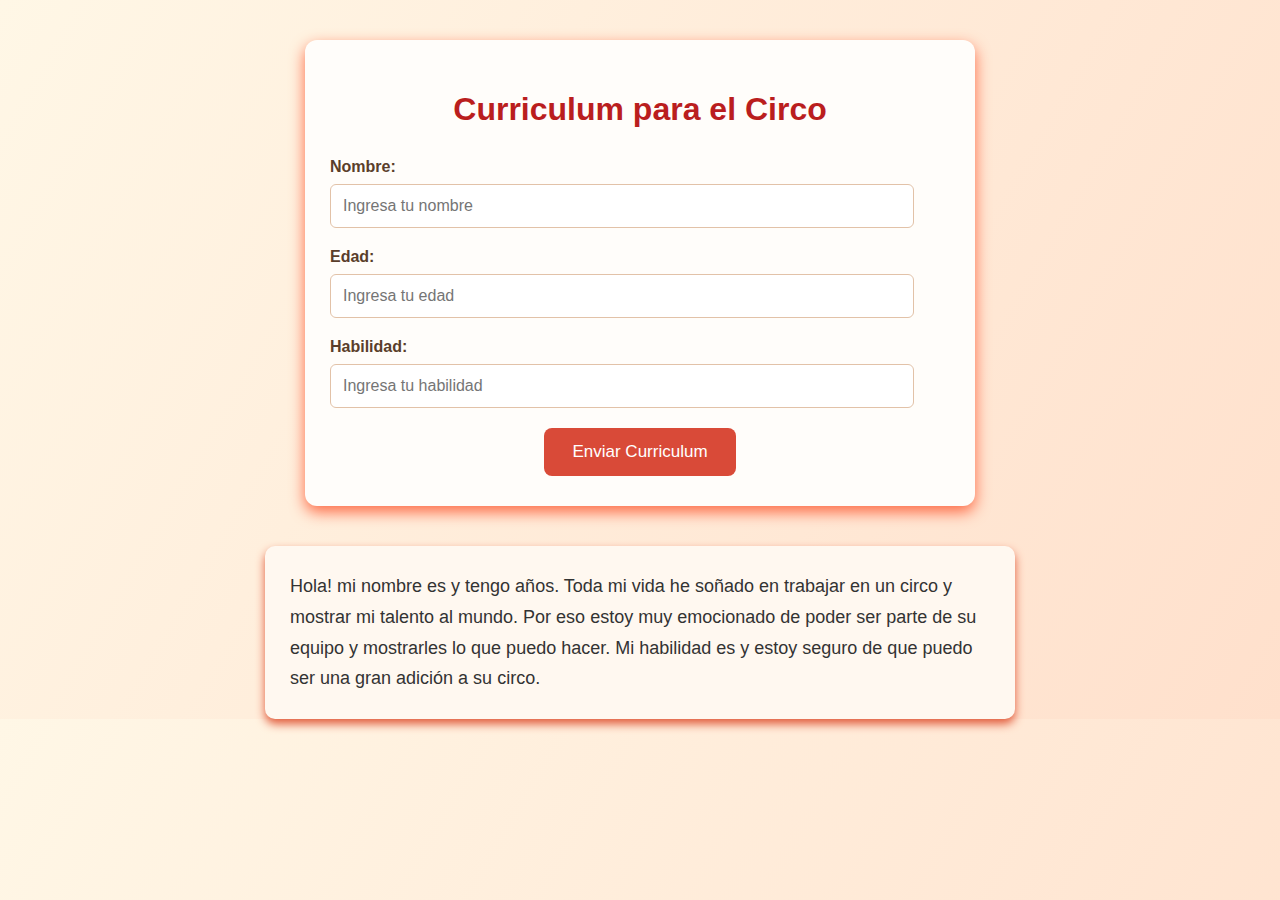
<file: Tarea/index.html>
<!DOCTYPE html>
<html lang="es">
  <head>
    <meta charset="UTF-8" />
    <meta name="viewport" content="width=device-width, initial-scale=1.0" />
    <title>Curriculum para el Circo</title>
    <link rel="stylesheet" href="styles.css" />
  </head>
  <body>
    <div class="container">
      <h1>Curriculum para el Circo</h1>
      <div class="input-group">
        <label for="nombre">Nombre:</label>
        <input type="text" id="nombre" placeholder="Ingresa tu nombre" />
      </div>
      <div class="input-group">
        <label for="edad">Edad:</label>
        <input type="number" id="edad" placeholder="Ingresa tu edad" />
      </div>
      <div class="input-group">
        <label for="habilidad">Habilidad:</label>
        <input type="text" id="habilidad" placeholder="Ingresa tu habilidad" />
      </div>
      <button id="generarCurriculum" class="btn_generar">
        Enviar Curriculum
      </button>
    </div>
    <div class="curriculum">
      Hola! mi nombre es
      <span class="texto-añadido" id="nombreCurriculum"></span> y tengo
      <span class="texto-añadido" id="edadCurriculum"></span> años. Toda mi vida
      he soñado en trabajar en un circo y mostrar mi talento al mundo. Por eso
      estoy muy emocionado de poder ser parte de su equipo y mostrarles lo que
      puedo hacer. Mi habilidad es
      <span class="texto-añadido" id="habilidadCurriculum"></span> y estoy
      seguro de que puedo ser una gran adición a su circo.
    </div>
    <script src="script.js"></script>
  </body>
</html>
</file>
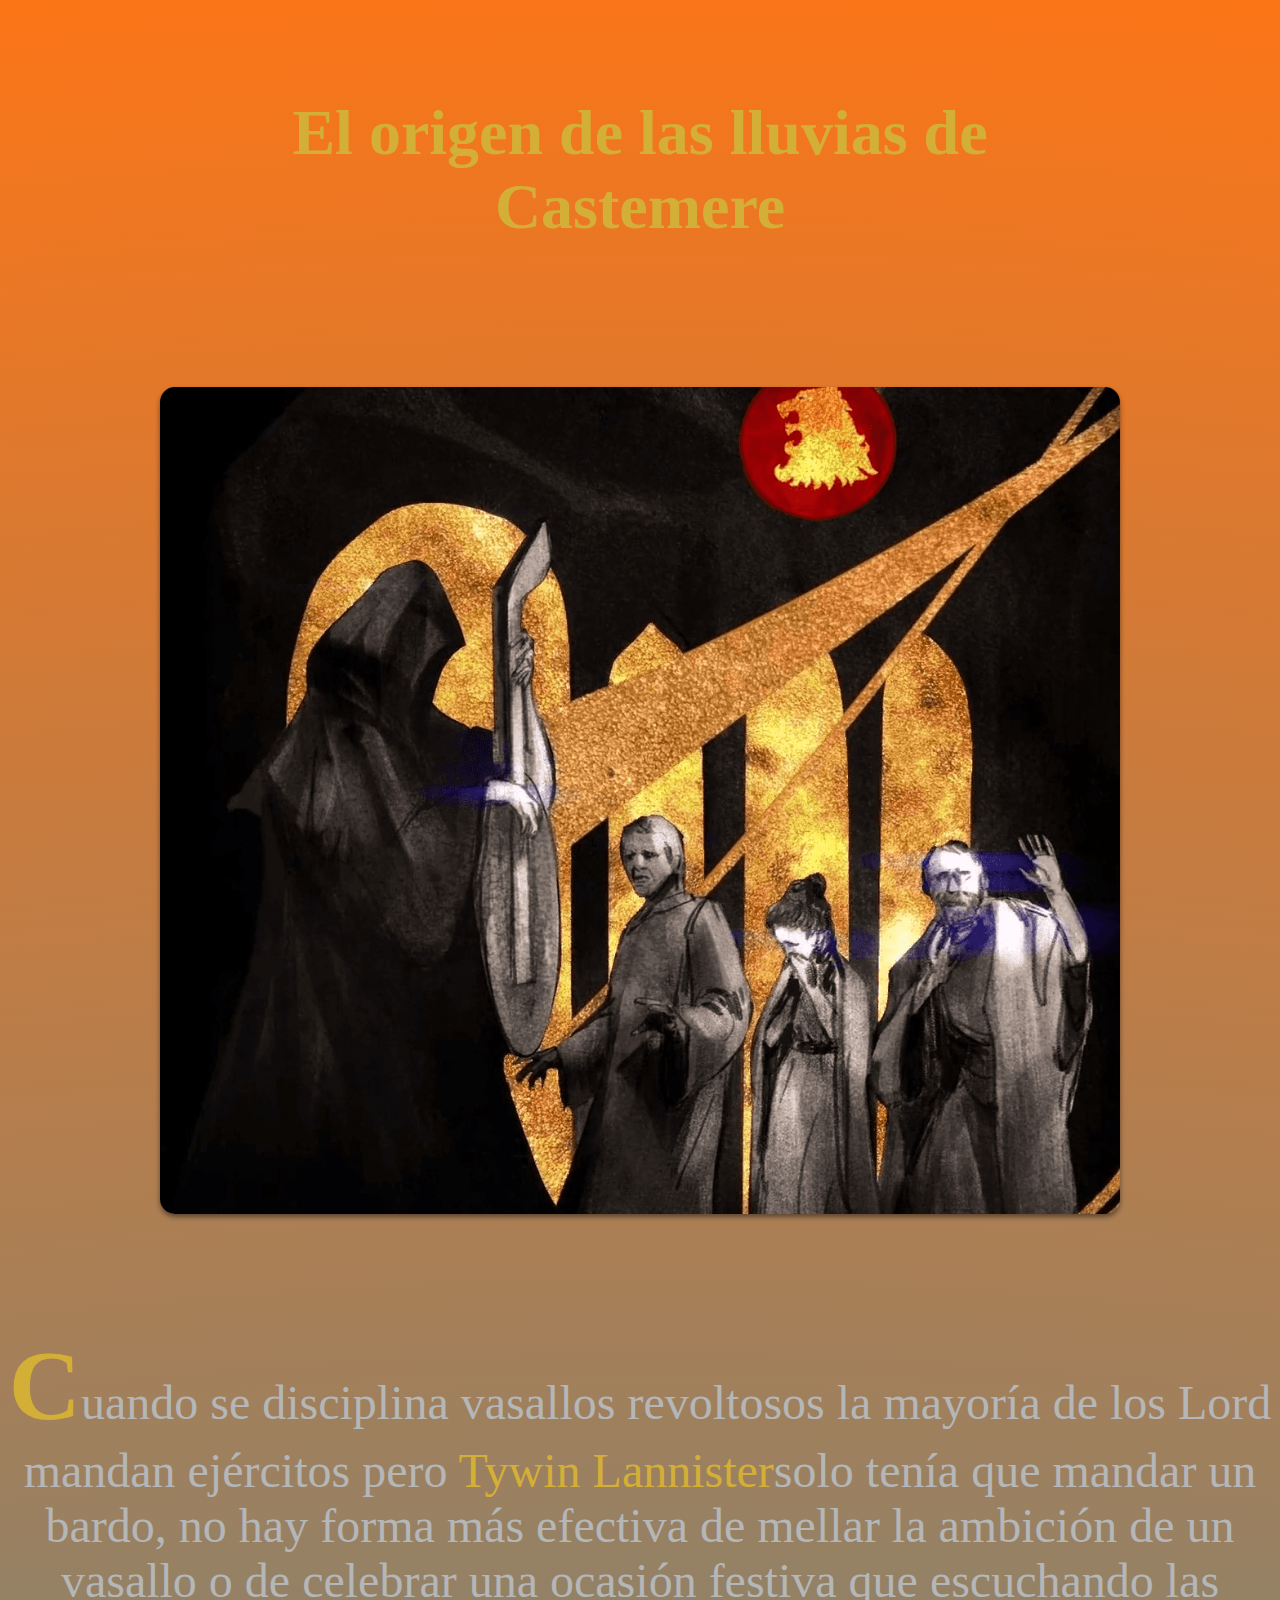
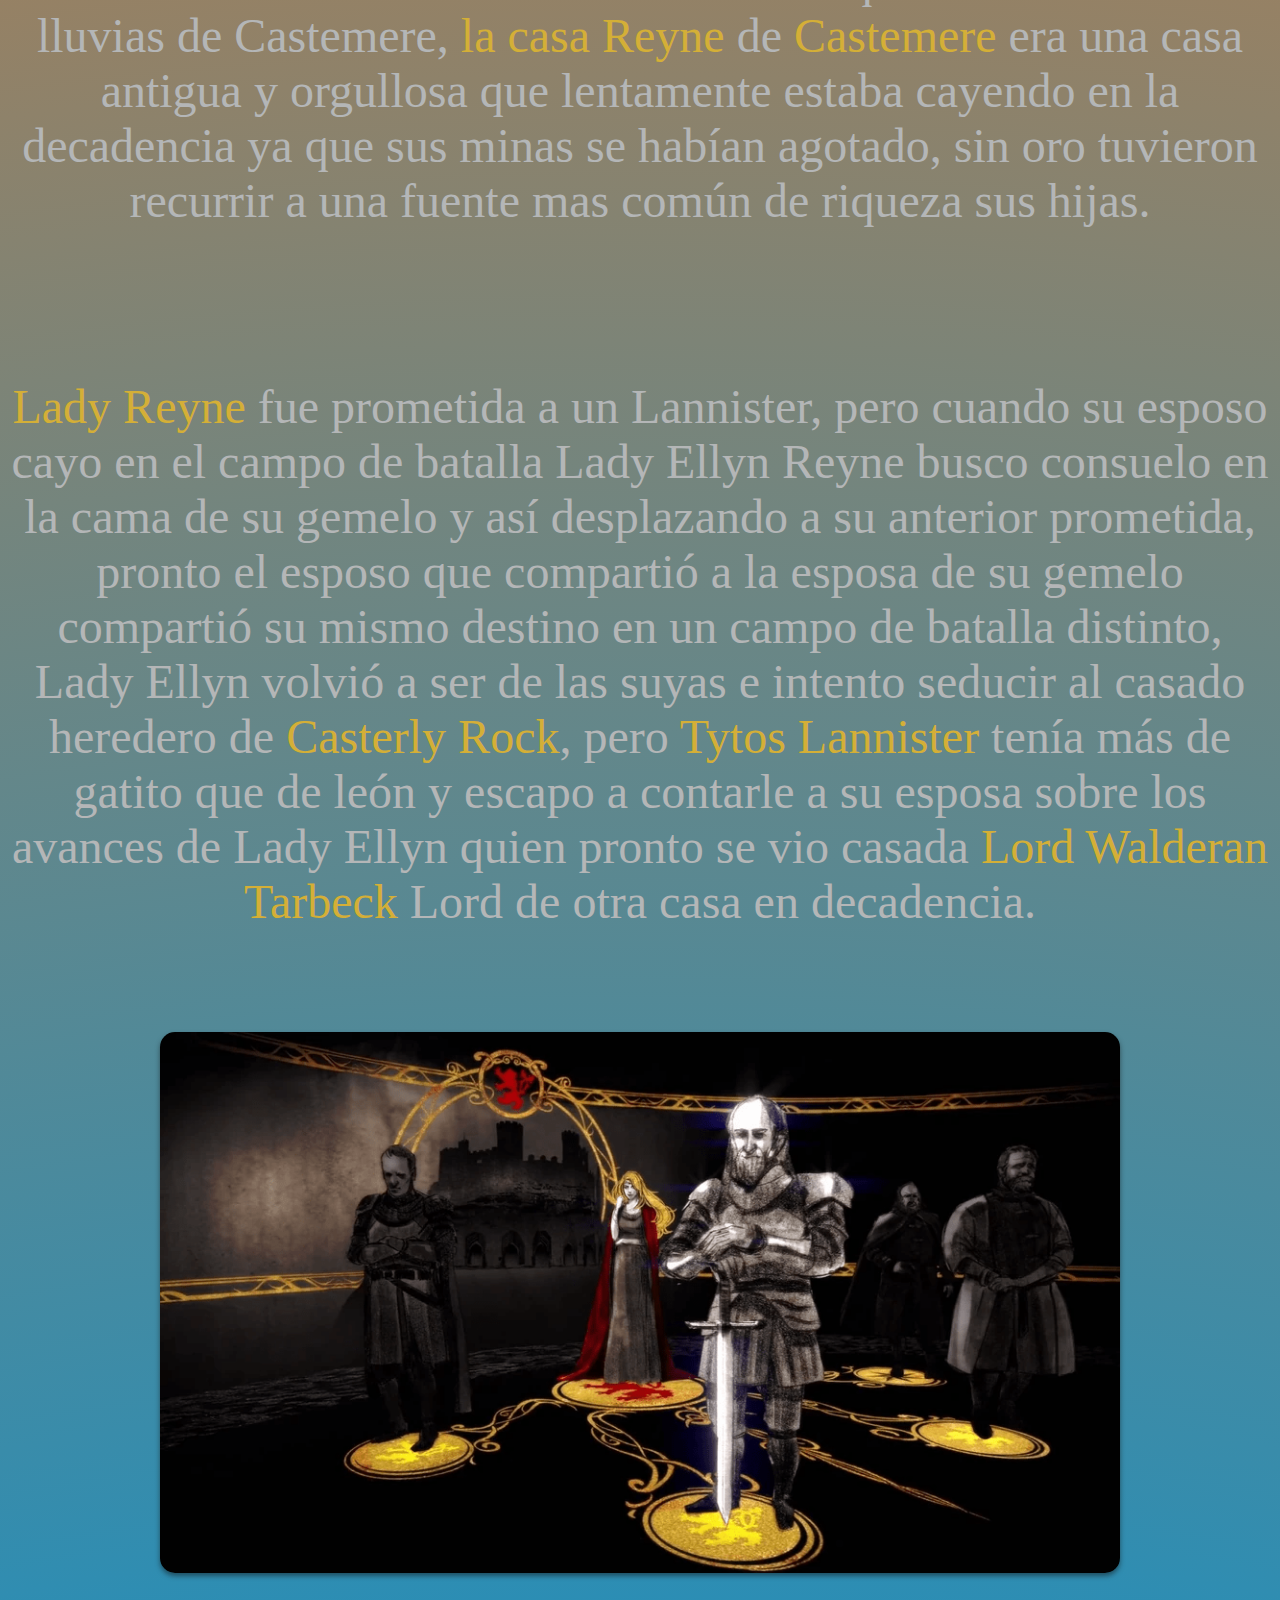
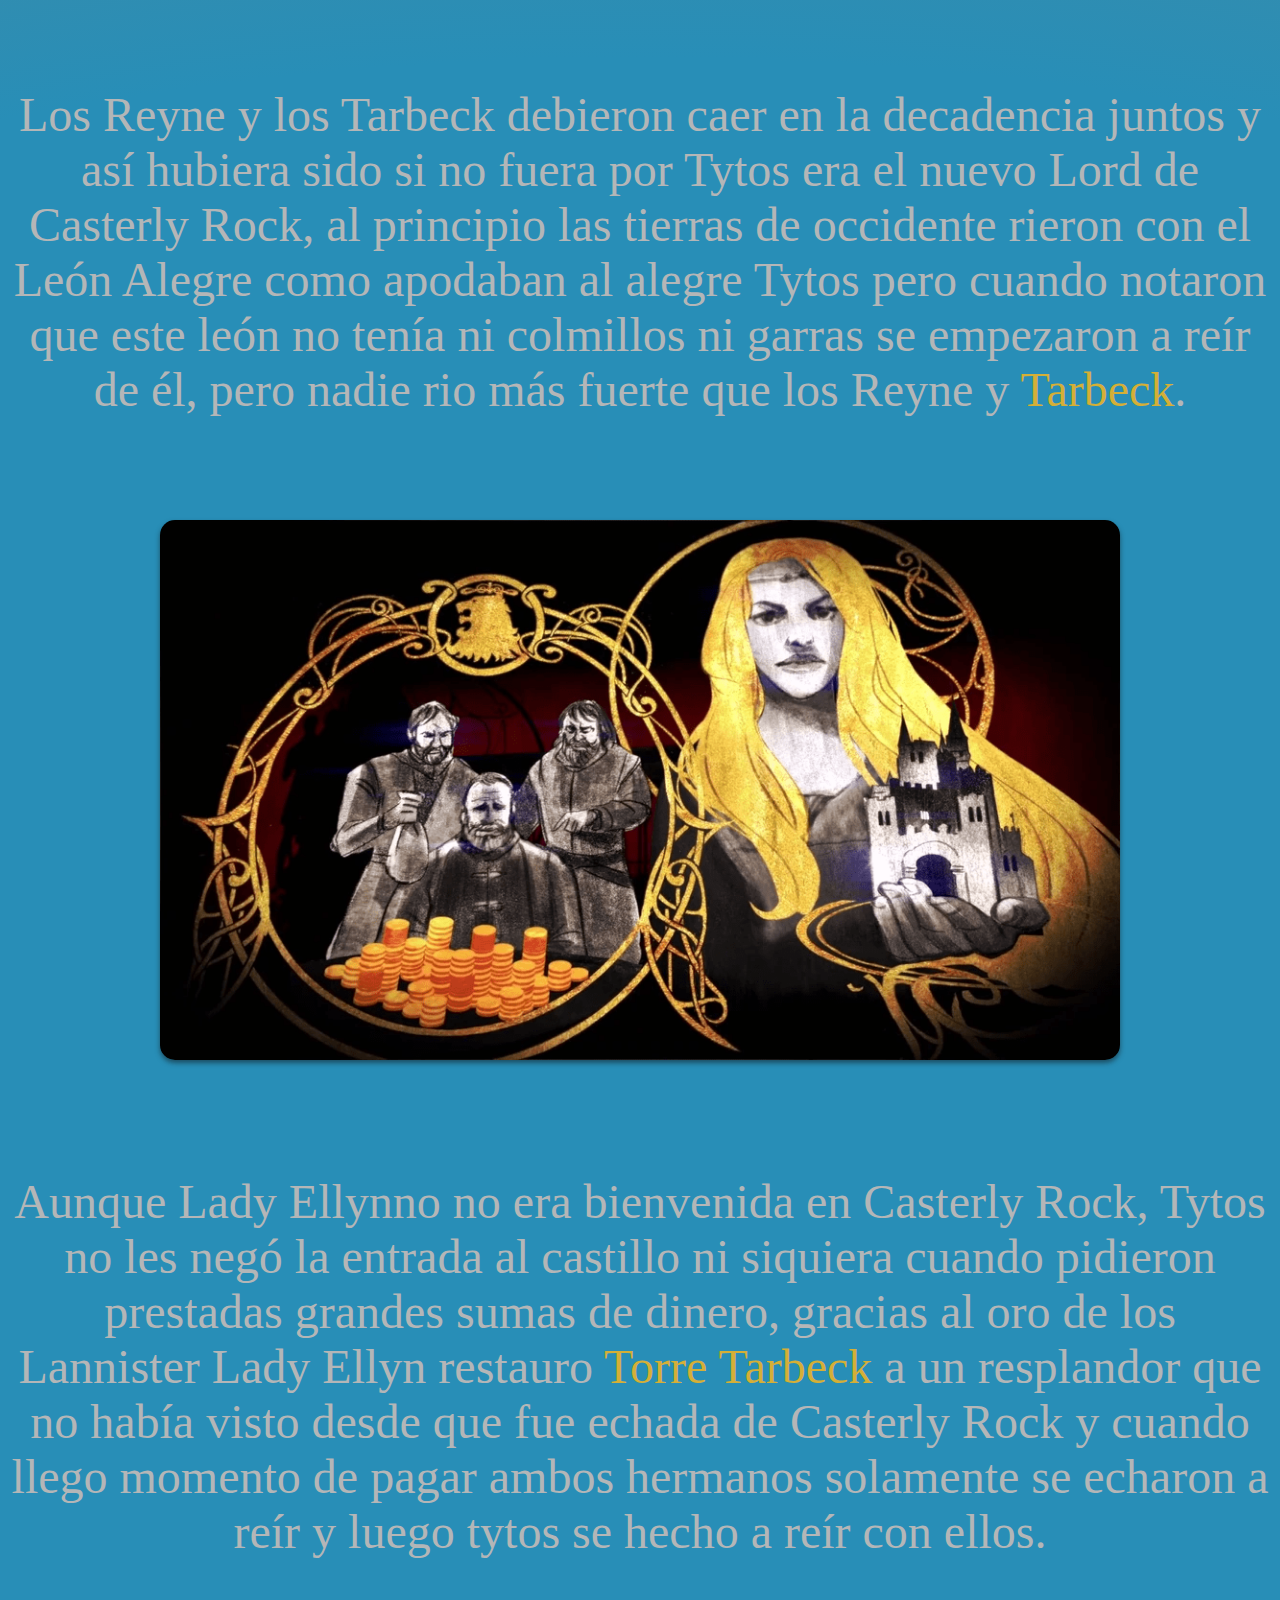
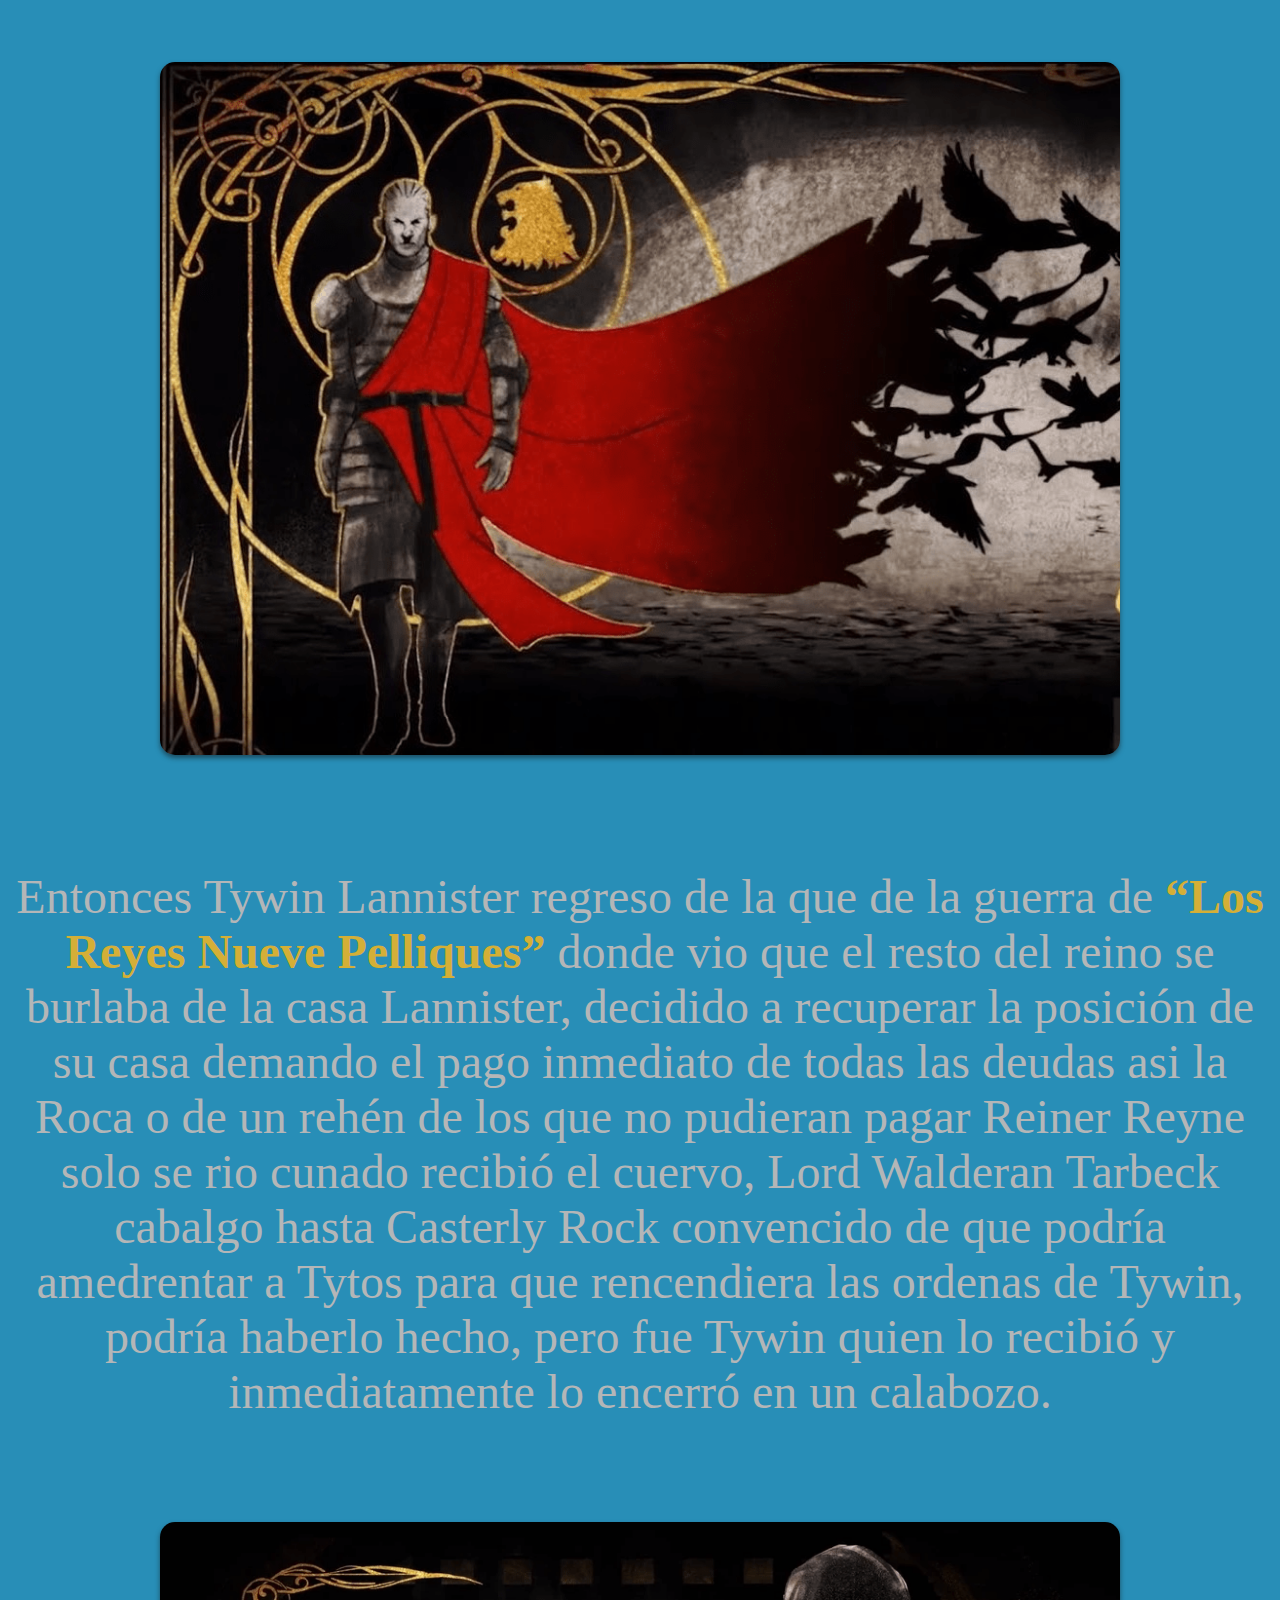
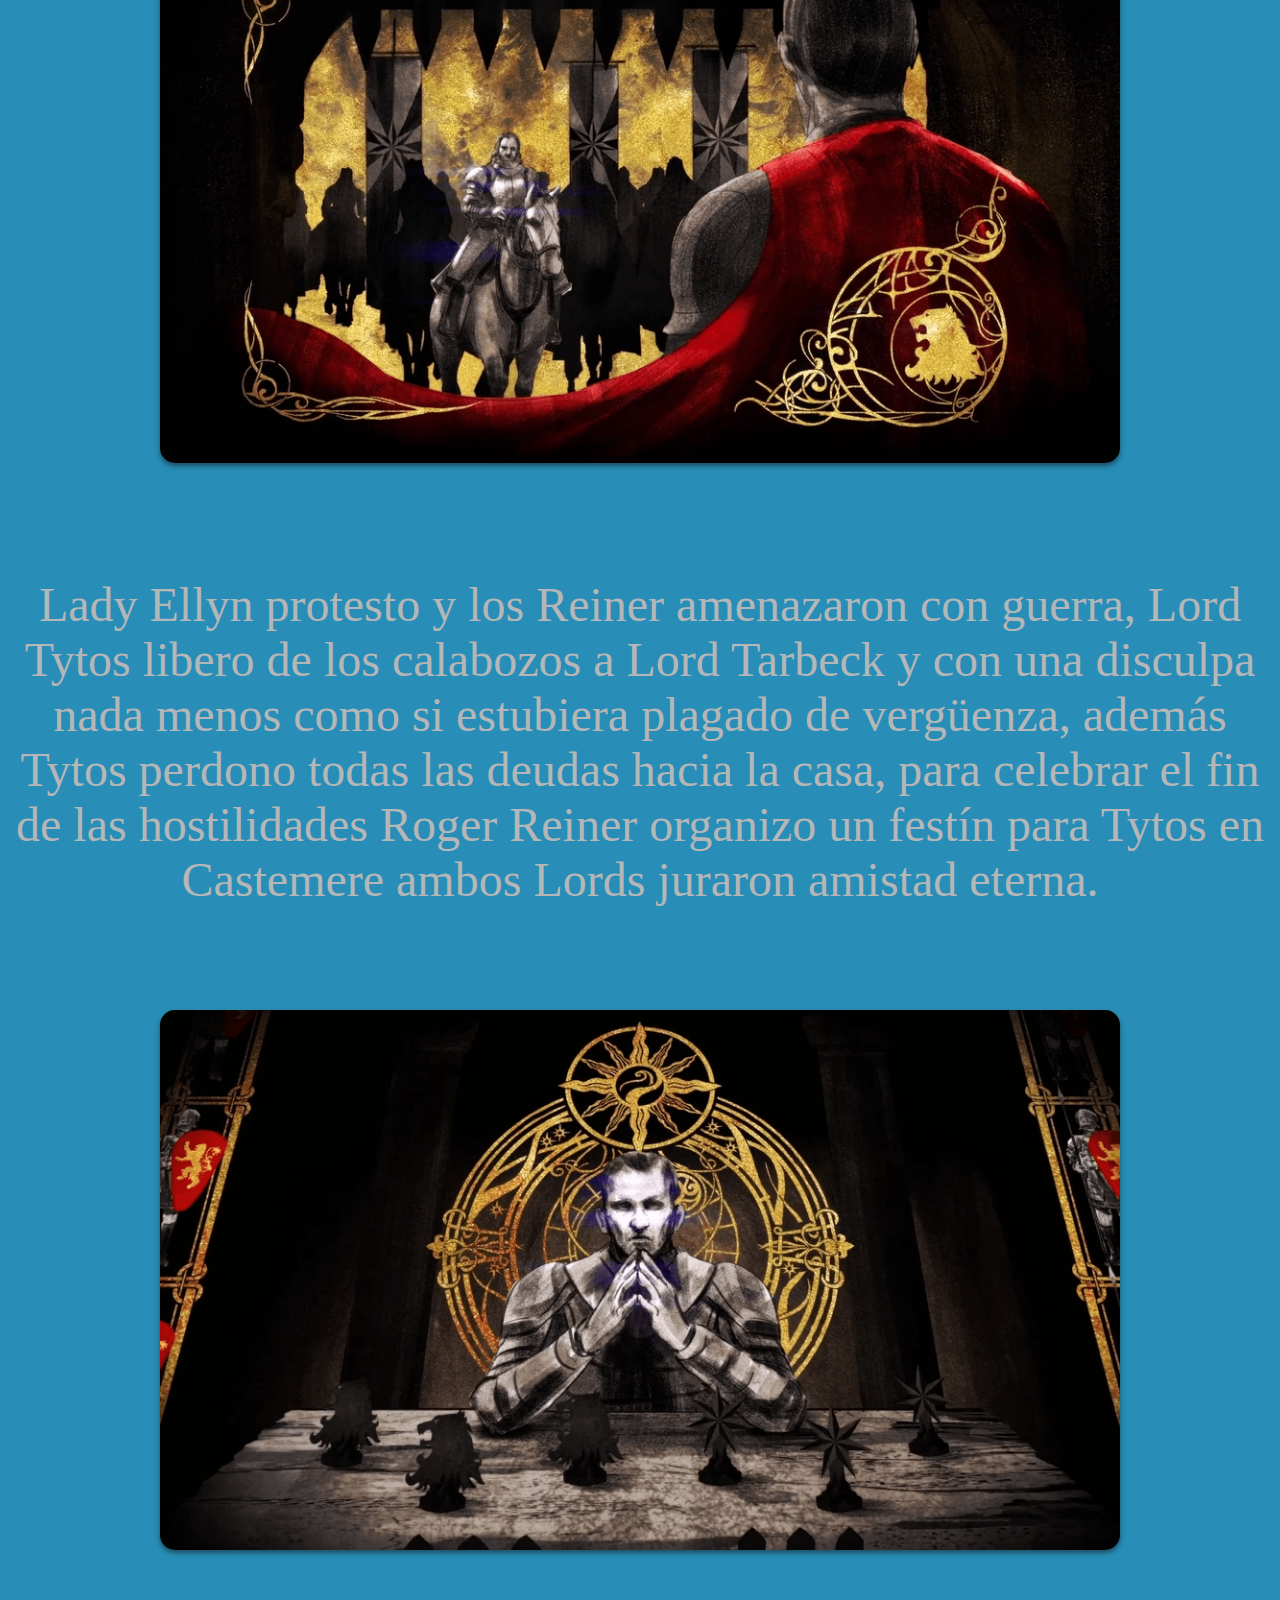
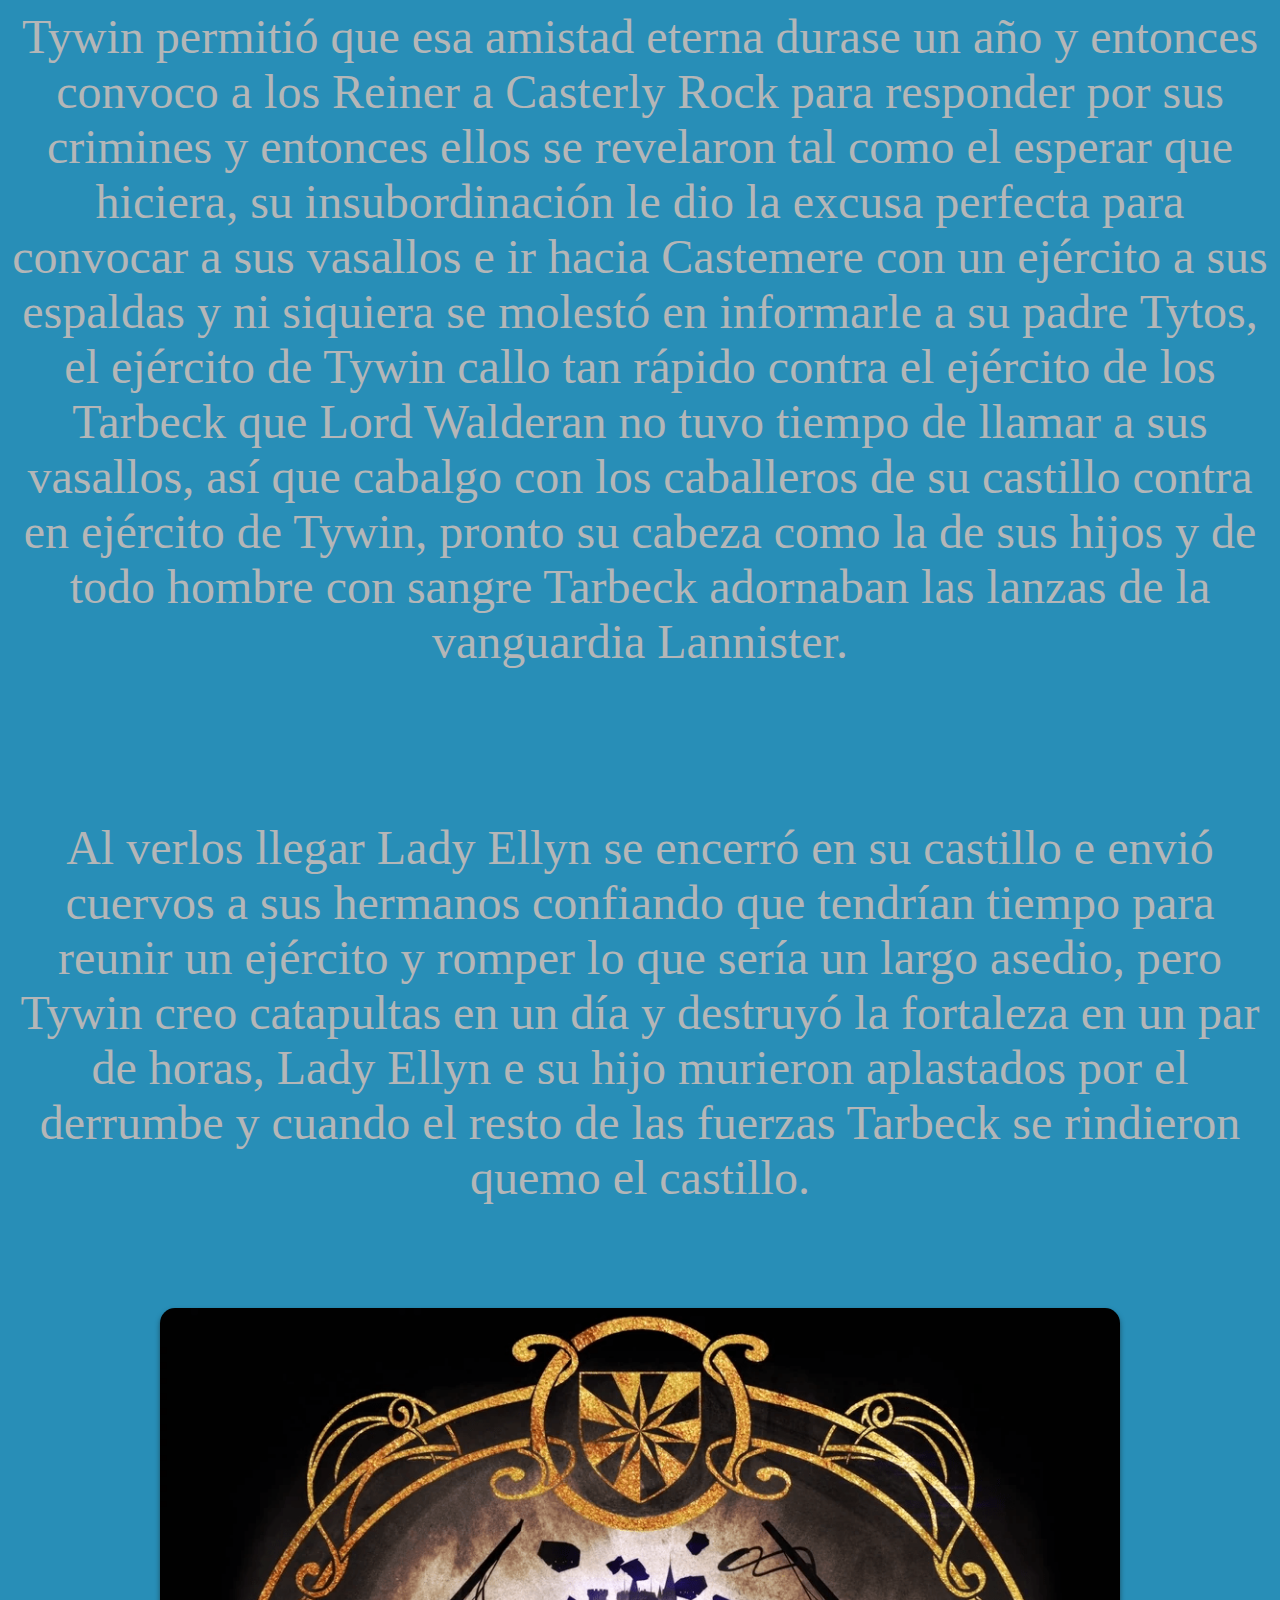
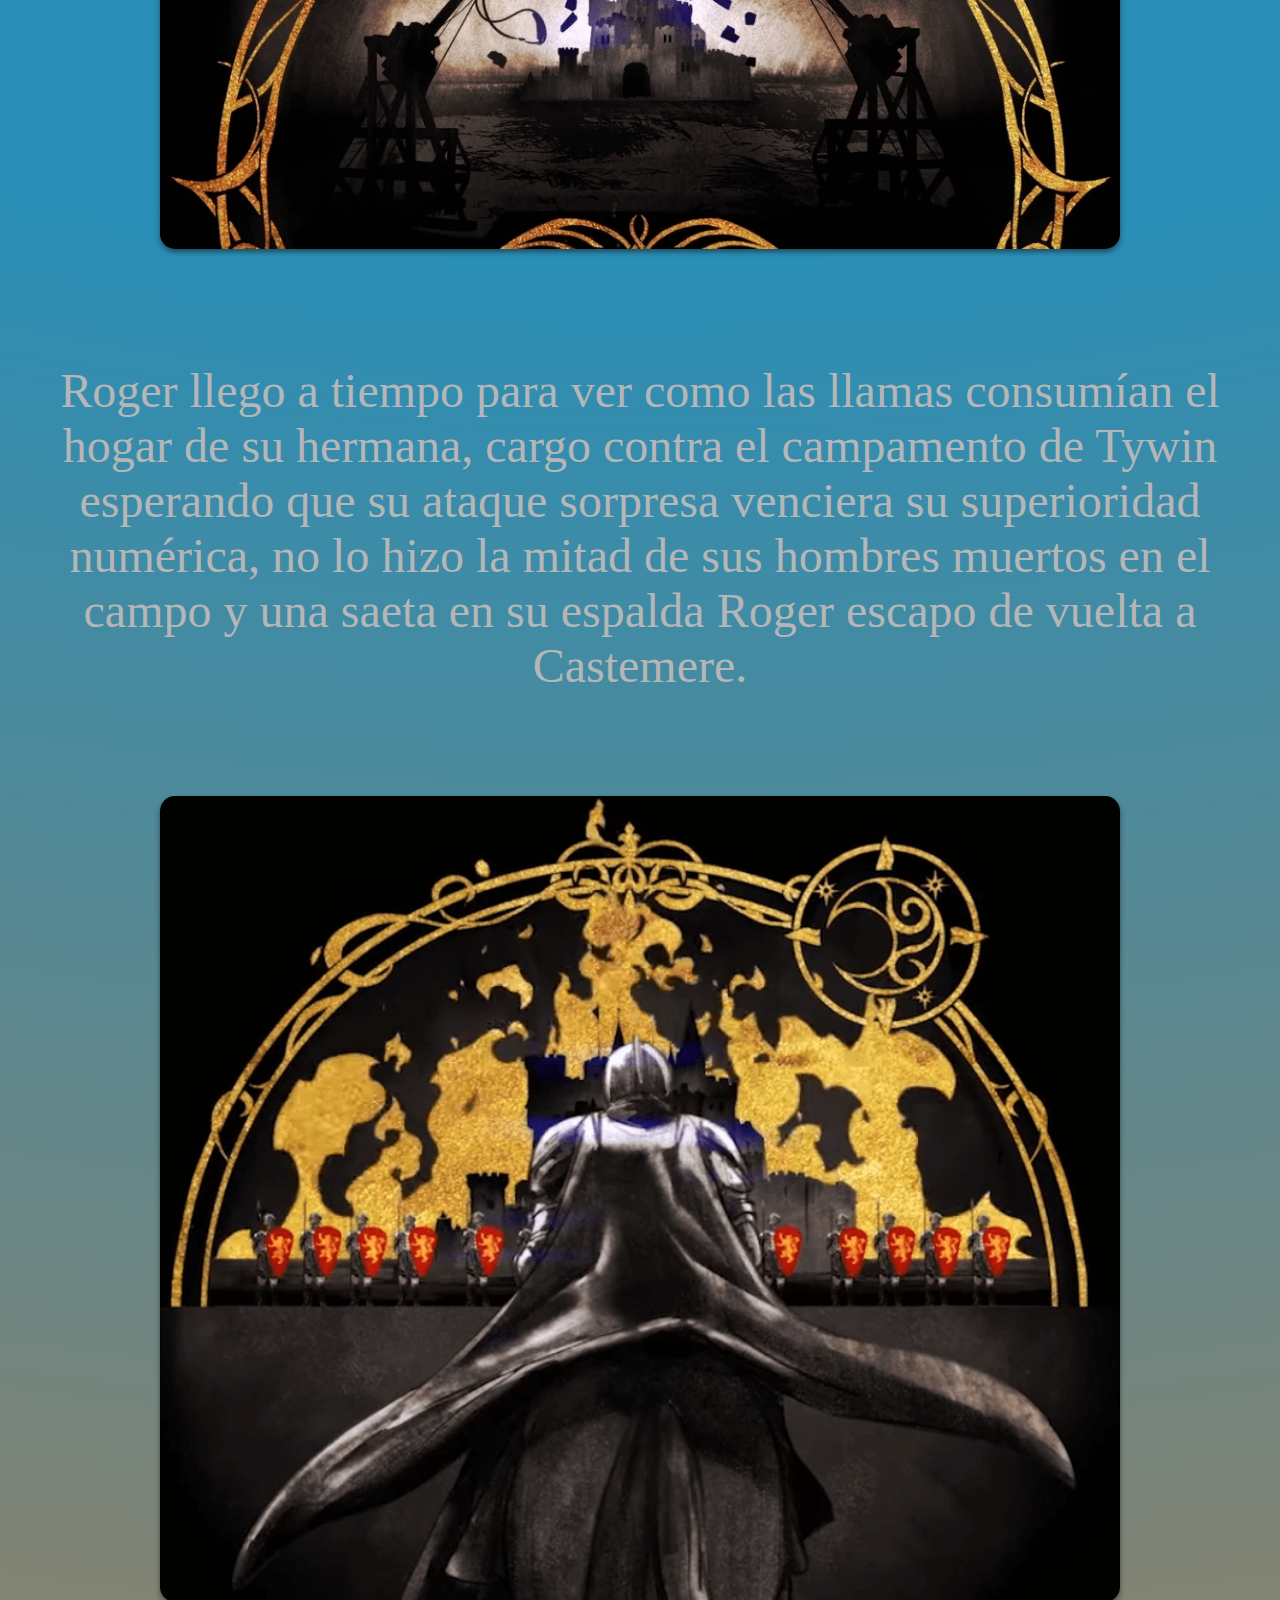
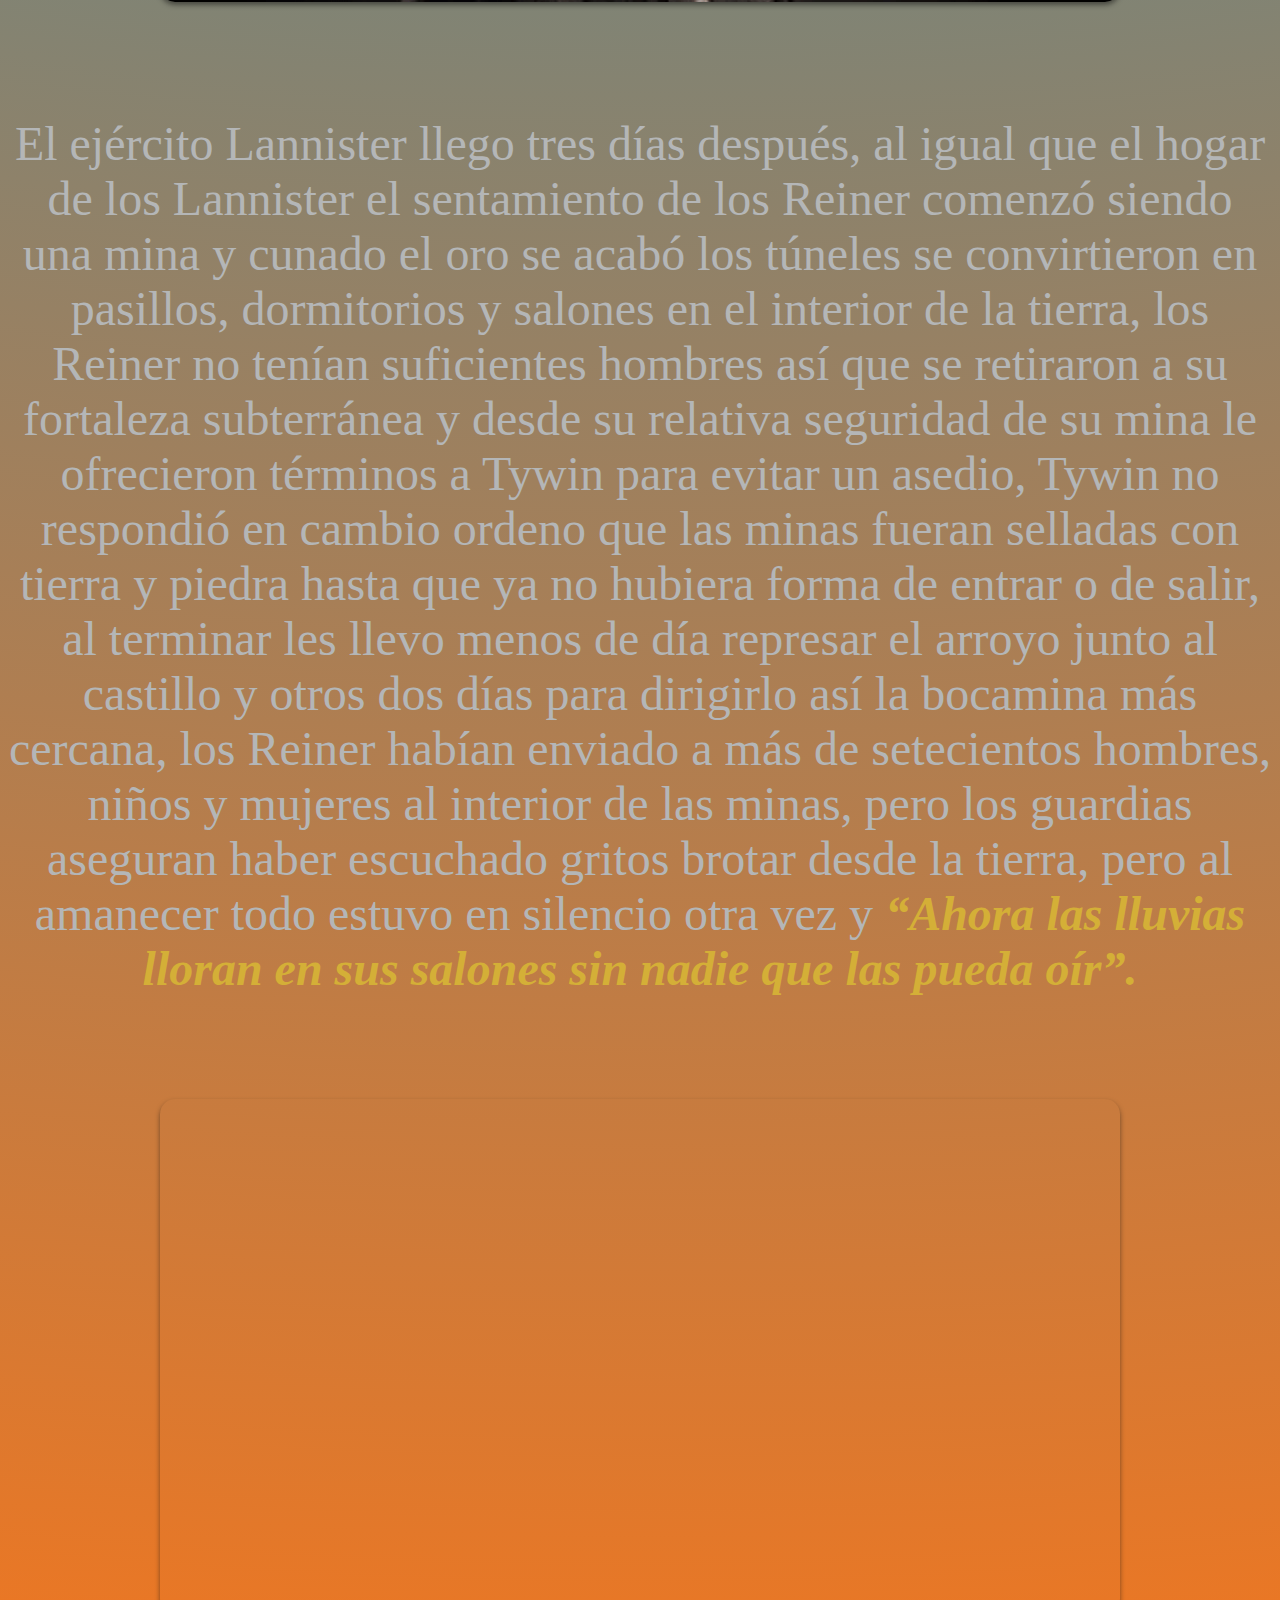
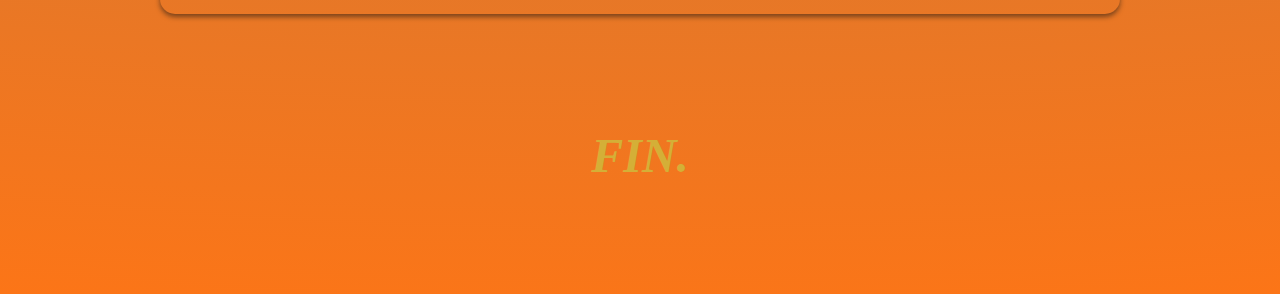
<file: Historias de Westeros.html>
<!DOCTYPE html>
<html lang="es">
<head>
<meta charset="utf-8"/>
<meta name="viewport" content="width=device-width,initial-scale=1.0"/>
<title>Las lluvias de Castemere</title>
<link href="nuevo1.css" rel="stylesheet">
<link href="nuevo2.css" rel="stylesheet">
<head>
<body>
<font size="10">
  <center>
  <div class="tamañodeletra">
  <h1>El origen de las lluvias de Castemere</h1>
  </div>
  <br>
  <div class= "conteiner">
  <img src= "./uno.png"/>
  </div>
  <br>
  <p>Cuando se disciplina vasallos revoltosos la mayoría de los Lord mandan ejércitos pero<a href="https://hieloyfuego.fandom.com/wiki/Tywin_Lannister"target="blank"> Tywin Lannister</a>solo tenía que mandar un bardo, no hay forma
  más efectiva de mellar la ambición de un vasallo o de celebrar una ocasión festiva que escuchando las lluvias de Castemere, <a href="https://hieloyfuego.fandom.com/wiki/Casa_Reyne"target="blank">la casa Reyne</a> de <a href="https://hieloyfuego.fandom.com/wiki/Castamere" target="blank">Castemere </a>
  era una casa antigua y orgullosa que lentamente estaba cayendo en la decadencia ya que sus minas se habían agotado, sin oro tuvieron recurrir a una fuente mas 
  común de riqueza sus hijas. </p>
  <br>
 <p><a href="https://hieloyfuego.fandom.com/wiki/Ellyn_Reyne">Lady Reyne</a> fue prometida a un Lannister, pero cuando su esposo cayo en el campo de batalla Lady Ellyn Reyne busco consuelo en la cama de su gemelo y así
  desplazando a su anterior prometida, pronto el esposo que compartió a la esposa de su gemelo compartió su mismo destino en un campo de batalla distinto,
  Lady Ellyn volvió a ser de las suyas e intento seducir al casado heredero de <a href="https://hieloyfuego.fandom.com/wiki/Roca_Casterly" target="blank">Casterly Rock</a>, pero <a href="https://hieloyfuego.fandom.com/wiki/Tytos_Lannister" target="blank">Tytos Lannister</a> tenía más de gatito que de león y escapo 
  a contarle a su esposa sobre los avances de Lady Ellyn quien pronto se vio casada <a href="https://hieloyfuego.fandom.com/wiki/Walderan_Tarbeck" target="blank">Lord Walderan Tarbeck</a> Lord de otra casa en decadencia.</p>
  <br>
  <div class= "conteiner">
  <img src = "./dos.png"/>
  </div>
  <br>
  <p>Los Reyne y los Tarbeck debieron caer en la decadencia juntos y así hubiera sido si no fuera por Tytos era el nuevo Lord de Casterly Rock, al principio las
  tierras de occidente rieron con el León Alegre como apodaban al alegre Tytos pero cuando notaron que este león no tenía ni colmillos ni garras se empezaron a reír
  de él, pero nadie rio más fuerte que los Reyne y <a href="https://hieloyfuego.fandom.com/wiki/Casa_Tarbeck"target="blank">Tarbeck</a>.</p>
  <br>
  <div class= "conteiner">
  <img src = "./tres.png"/>
  </div>
  <br>
  <p>Aunque Lady Ellynno no era bienvenida en Casterly Rock, Tytos no les negó la entrada al castillo ni siquiera cuando pidieron prestadas grandes sumas de dinero, gracias 
  al oro de los Lannister Lady Ellyn restauro <a href="https://hieloyfuego.fandom.com/wiki/Torre_Tarbeck" target="blank">Torre Tarbeck</a> a un resplandor que no había visto desde que fue echada de Casterly Rock y cuando llego momento de pagar
  ambos hermanos solamente se echaron a reír y luego tytos se hecho a reír con ellos.</p>
  <br>
  <div class= "conteiner">
  <img src = "./cuatro.png"/>
  </div>
  <br>
  <p>Entonces Tywin Lannister regreso de la que de la guerra de <strong><a href="https://hieloyfuego.fandom.com/wiki/Guerra_de_los_Reyes_Nuevepeniques"target="blank"><q>Los Reyes Nueve Pelliques</q></a></strong> donde vio que el resto del reino se burlaba de la casa Lannister, decidido a
  recuperar la posición de su casa demando el pago inmediato de todas las deudas asi la Roca o de un rehén de los que no pudieran pagar Reiner Reyne solo 
  se rio cunado recibió el cuervo, Lord Walderan Tarbeck cabalgo hasta Casterly Rock convencido de que podría amedrentar a Tytos para que rencendiera las ordenas de Tywin,
  podría haberlo hecho, pero fue Tywin quien lo recibió y inmediatamente lo encerró en un calabozo.</p>
  <br>
  <div class= "conteiner">
  <img src = "./cinco.png"/>
  </div>
  <br>
  <p> Lady Ellyn protesto y los Reiner amenazaron con guerra, Lord Tytos libero de los calabozos a Lord Tarbeck y con una disculpa nada menos como si estubiera plagado de vergüenza,
  además Tytos perdono todas las deudas hacia la casa, para celebrar el fin de las hostilidades Roger Reiner organizo un festín para Tytos en Castemere ambos Lords juraron amistad 
  eterna.</p>
  <br>
  <div class= "conteiner">
  <img src = "./seis.png"/>
  </div>
  <p> Tywin permitió que esa amistad eterna durase un año y entonces convoco a los Reiner a Casterly Rock para responder por sus crimines y entonces ellos se revelaron
  tal como el esperar que hiciera, su insubordinación le dio la excusa perfecta para convocar a sus vasallos e ir hacia Castemere con un ejército a sus espaldas y ni siquiera se molestó en informarle a
  su padre Tytos, el ejército de Tywin callo tan rápido contra el ejército de los Tarbeck que Lord Walderan no tuvo tiempo de llamar a sus vasallos, así que cabalgo con los caballeros de su castillo
  contra en ejército de Tywin, pronto su cabeza como la de sus hijos y de todo hombre con sangre Tarbeck adornaban las lanzas de la vanguardia Lannister.</p>
  <br>
  <p>Al verlos llegar Lady Ellyn se encerró en su castillo e envió cuervos a sus hermanos confiando que tendrían tiempo para reunir un ejército y romper lo que sería un largo asedio,
  pero Tywin creo catapultas en un día y destruyó la fortaleza en un par de horas, Lady Ellyn e su hijo murieron aplastados por el derrumbe y cuando el resto de las fuerzas Tarbeck
  se rindieron quemo el castillo.</p>
  <br>
 <div class= "conteiner">
 <img src = "./siete.png"/>
 </div>
 <br>
 <p>Roger llego a tiempo para ver como las llamas consumían el hogar de su hermana, cargo contra el campamento de Tywin esperando que su ataque sorpresa
  venciera su superioridad numérica, no lo hizo la mitad de sus hombres muertos en el campo y una saeta en su espalda Roger escapo de vuelta a Castemere.</p>
  <br>
  <div class= "conteiner">
  <img src = "./ocho.png"/>
  </div>
  <br>
  <p> El ejército Lannister llego tres días después, al igual que el hogar de los Lannister el sentamiento de los Reiner comenzó siendo una mina y cunado el oro se acabó los túneles se convirtieron en 
  pasillos, dormitorios y salones en el interior de la tierra, los Reiner no tenían suficientes hombres así que se retiraron a su fortaleza subterránea y desde su relativa seguridad de su mina le ofrecieron 
  términos a Tywin para evitar un asedio, Tywin no respondió en cambio ordeno que las minas fueran selladas con tierra y piedra hasta que ya no hubiera forma de entrar o de salir, al terminar les llevo menos de 
  día represar el arroyo junto al castillo y otros dos días para dirigirlo así la bocamina más cercana, los Reiner habían enviado a más de setecientos hombres, niños y mujeres al interior de las minas,
  pero los guardias aseguran haber escuchado gritos brotar desde la tierra, pero al amanecer todo estuvo en silencio otra vez y <em><strong><q>Ahora las lluvias lloran en sus salones sin nadie que las pueda oír</q>.</strong> </em></p>
  <br>
 <div class= "video">
 <iframe width="960" height="515" src="https://www.youtube.com/embed/5G-ZKv0e_D8?si=sgSHxIDgOJCKlft2" title="YouTube video player" frameborder="0" allow="accelerometer; autoplay; clipboard-write; encrypted-media; gyroscope; picture-in-picture; web-share" referrerpolicy="strict-origin-when-cross-origin" allowfullscreen></iframe>
 </div>
 <br>
 <p><em><strong>FIN.</strong></em></p>
 <br>
  </center>
  </font>
</body>
</html>
</file>
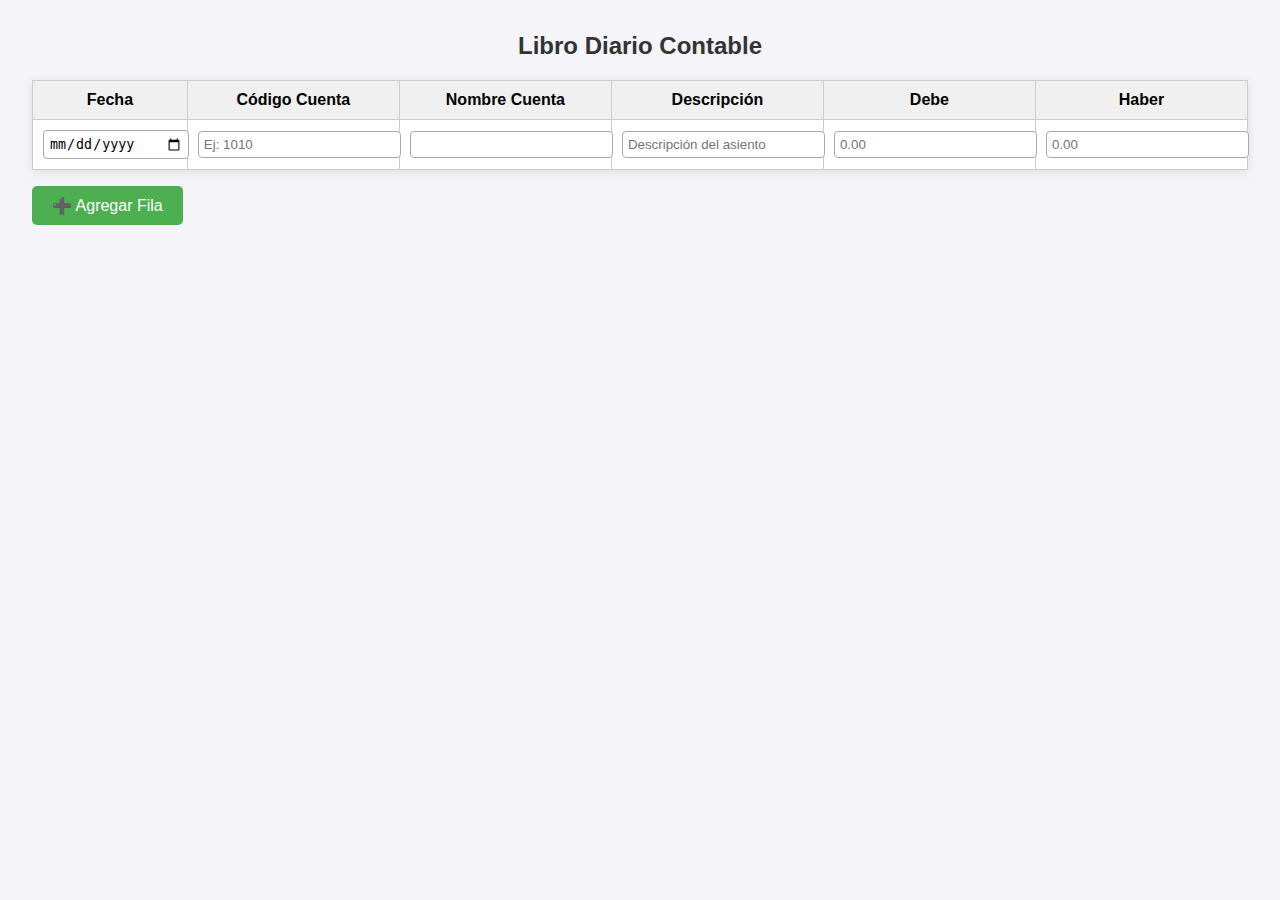
<file: Proyecto/index_mejorado.html>
<!DOCTYPE html>
<html lang="es">
<head>
  <meta charset="UTF-8">
  <title>Libro Diario Contable</title>
  <style>
    body {
      font-family: 'Segoe UI', sans-serif;
      margin: 2rem;
      background-color: #f4f4f9;
    }

    h2 {
      text-align: center;
      color: #333;
    }

    table {
      width: 100%;
      margin-top: 1rem;
      border-collapse: collapse;
      box-shadow: 0 2px 10px rgba(0, 0, 0, 0.1);
      background: white;
    }

    th, td {
      border: 1px solid #ccc;
      padding: 10px;
      text-align: center;
    }

    th {
      background-color: #f0f0f0;
    }

    input[type="text"], input[type="number"], input[type="date"] {
      width: 100%;
      padding: 5px;
      border: 1px solid #aaa;
      border-radius: 4px;
    }

    button {
      margin-top: 1rem;
      padding: 10px 20px;
      font-size: 16px;
      background-color: #4CAF50;
      color: white;
      border: none;
      border-radius: 5px;
      cursor: pointer;
    }

    button:hover {
      background-color: #45a049;
    }

    #totales {
      margin-top: 1rem;
      font-size: 18px;
      text-align: right;
      padding: 10px;
    }

    .rojo { color: red; font-weight: bold; }
    .azul { color: blue; font-weight: bold; }
  </style>
</head>
<body>
  <h2>Libro Diario Contable</h2>
  <table id="libro">
    <thead>
      <tr>
        <th>Fecha</th>
        <th>Código Cuenta</th>
        <th>Nombre Cuenta</th>
        <th>Descripción</th>
        <th>Debe</th>
        <th>Haber</th>
      </tr>
    </thead>
    <tbody></tbody>
  </table>
  <button onclick="agregarFila()">➕ Agregar Fila</button>
  <div id="totales"></div>

  <script>
    const cuentas = {
      '1010': 'Caja General',
      '1011': 'Bancos',
      '1210': 'Cuentas por cobrar',
      '1310': 'Inventarios',
      '2210': 'Proveedores',
      '2310': 'Remuneraciones por pagar',
      '3010': 'Capital pagado',
      '3020': 'Utilidades acumuladas',
      '4010': 'Ingresos por ventas',
      '5010': 'Costos de ventas',
      '5110': 'Gastos de Oficina'
    };

    function agregarFila() {
      const tbody = document.querySelector("#libro tbody");
      const row = document.createElement("tr");

      row.innerHTML = `
        <td><input type="date" onchange="calcularTotales()"></td>
        <td><input type="text" maxlength="4" oninput="autocompletarCuenta(this)" placeholder="Ej: 1010"></td>
        <td><input type="text" readonly></td>
        <td><input type="text" placeholder="Descripción del asiento"></td>
        <td><input type="number" min="0" step="0.01" oninput="limpiarOtro(this, 'haber'); calcularTotales();" placeholder="0.00"></td>
        <td><input type="number" min="0" step="0.01" oninput="limpiarOtro(this, 'debe'); calcularTotales();" placeholder="0.00"></td>
      `;
      tbody.appendChild(row);
    }

    function autocompletarCuenta(input) {
      const codigo = input.value;
      const nombre = cuentas[codigo] || '';
      input.parentElement.nextElementSibling.firstElementChild.value = nombre;
    }

    function limpiarOtro(input, tipo) {
      const row = input.closest("tr");
      if (tipo === 'debe') {
        row.querySelector("td:nth-child(5) input").value = '';
      } else {
        row.querySelector("td:nth-child(6) input").value = '';
      }
    }

    function calcularTotales() {
      let totalDebe = 0, totalHaber = 0;
      document.querySelectorAll("#libro tbody tr").forEach(row => {
        const debe = parseFloat(row.querySelector("td:nth-child(5) input").value) || 0;
        const haber = parseFloat(row.querySelector("td:nth-child(6) input").value) || 0;
        totalDebe += debe;
        totalHaber += haber;
      });

      const totales = document.getElementById("totales");
      if (totalDebe !== totalHaber) {
        totales.className = "rojo";
      } else {
        totales.className = "azul";
      }
      totales.innerText = `Total Debe: ${totalDebe.toFixed(2)} | Total Haber: ${totalHaber.toFixed(2)}`;
    }

    // Cargar una fila inicial
    agregarFila();
  </script>
</body>
</html>
</file>
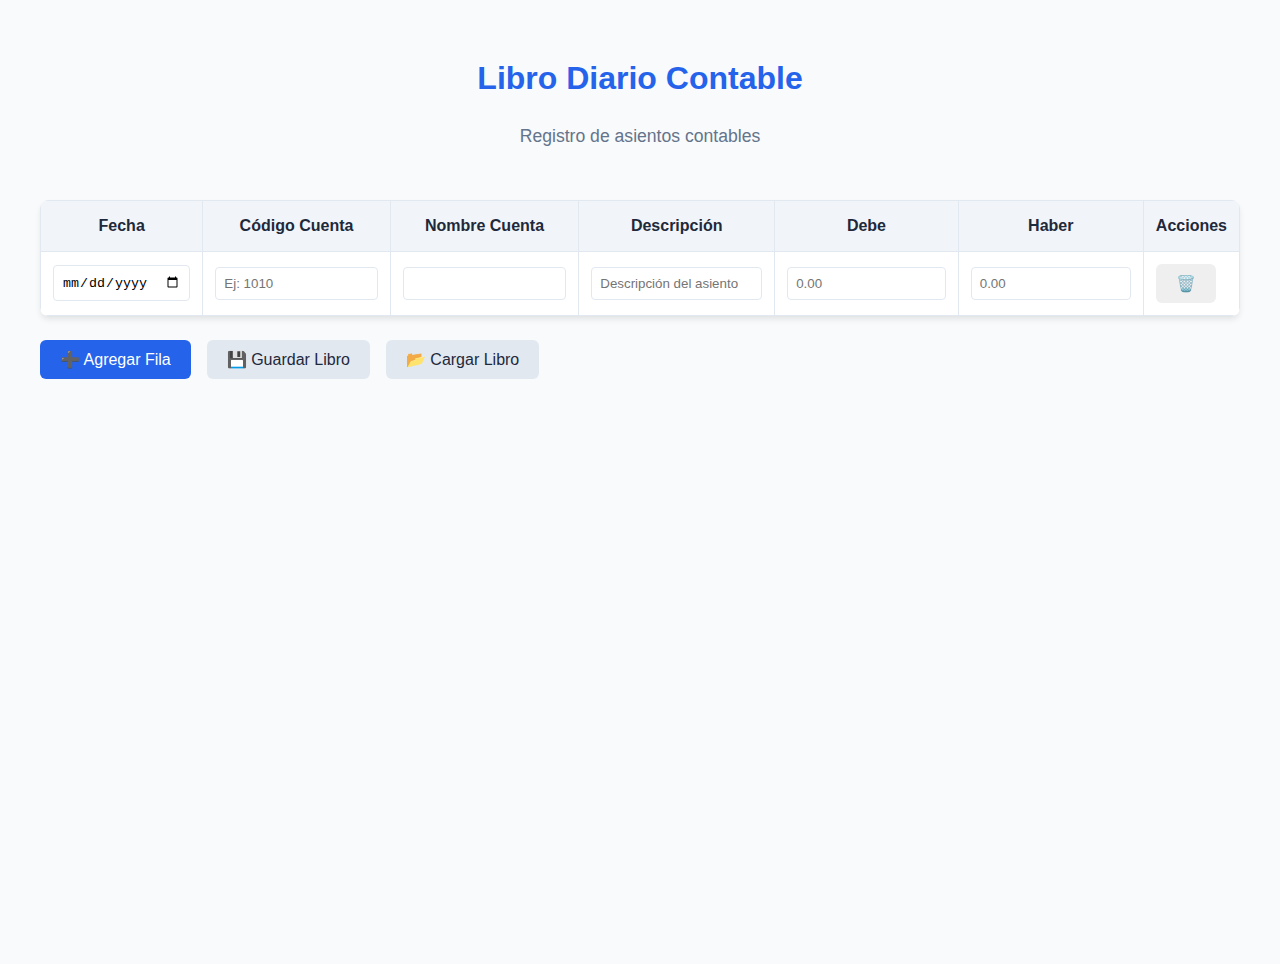
<file: Proyecto/Librodiario.html>
<!DOCTYPE html>
<html lang="es">
<head>
  <meta charset="UTF-8">
  <meta name="viewport" content="width=device-width, initial-scale=1.0">
  <title>Libro Diario Contable</title>
  <meta name="description" content="Sistema de registro contable para libro diario">
  <link rel="stylesheet" href="estilos.css">
</head>
<body>
  <header>
    <h1>Libro Diario Contable</h1>
    <p class="subtitle">Registro de asientos contables</p>
  </header>
  
  <main>
    <div class="table-container">
      <table id="libro" aria-label="Libro diario contable">
        <thead>
          <tr>
            <th scope="col">Fecha</th>
            <th scope="col">Código Cuenta</th>
            <th scope="col">Nombre Cuenta</th>
            <th scope="col">Descripción</th>
            <th scope="col">Debe</th>
            <th scope="col">Haber</th>
            <th scope="col">Acciones</th>
          </tr>
        </thead>
        <tbody></tbody>
      </table>
    </div>
    
    <div class="controls">
      <button id="agregar-fila" class="btn-primary">➕ Agregar Fila</button>
      <button id="guardar-libro" class="btn-secondary">💾 Guardar Libro</button>
      <button id="cargar-libro" class="btn-secondary">📂 Cargar Libro</button>
    </div>
    
    <div id="totales" role="status" aria-live="polite"></div>
    <div id="notificacion" class="notificacion" aria-live="polite"></div>
  </main>

  <script src="codigo.js"></script>
</body>
</html>
</file>
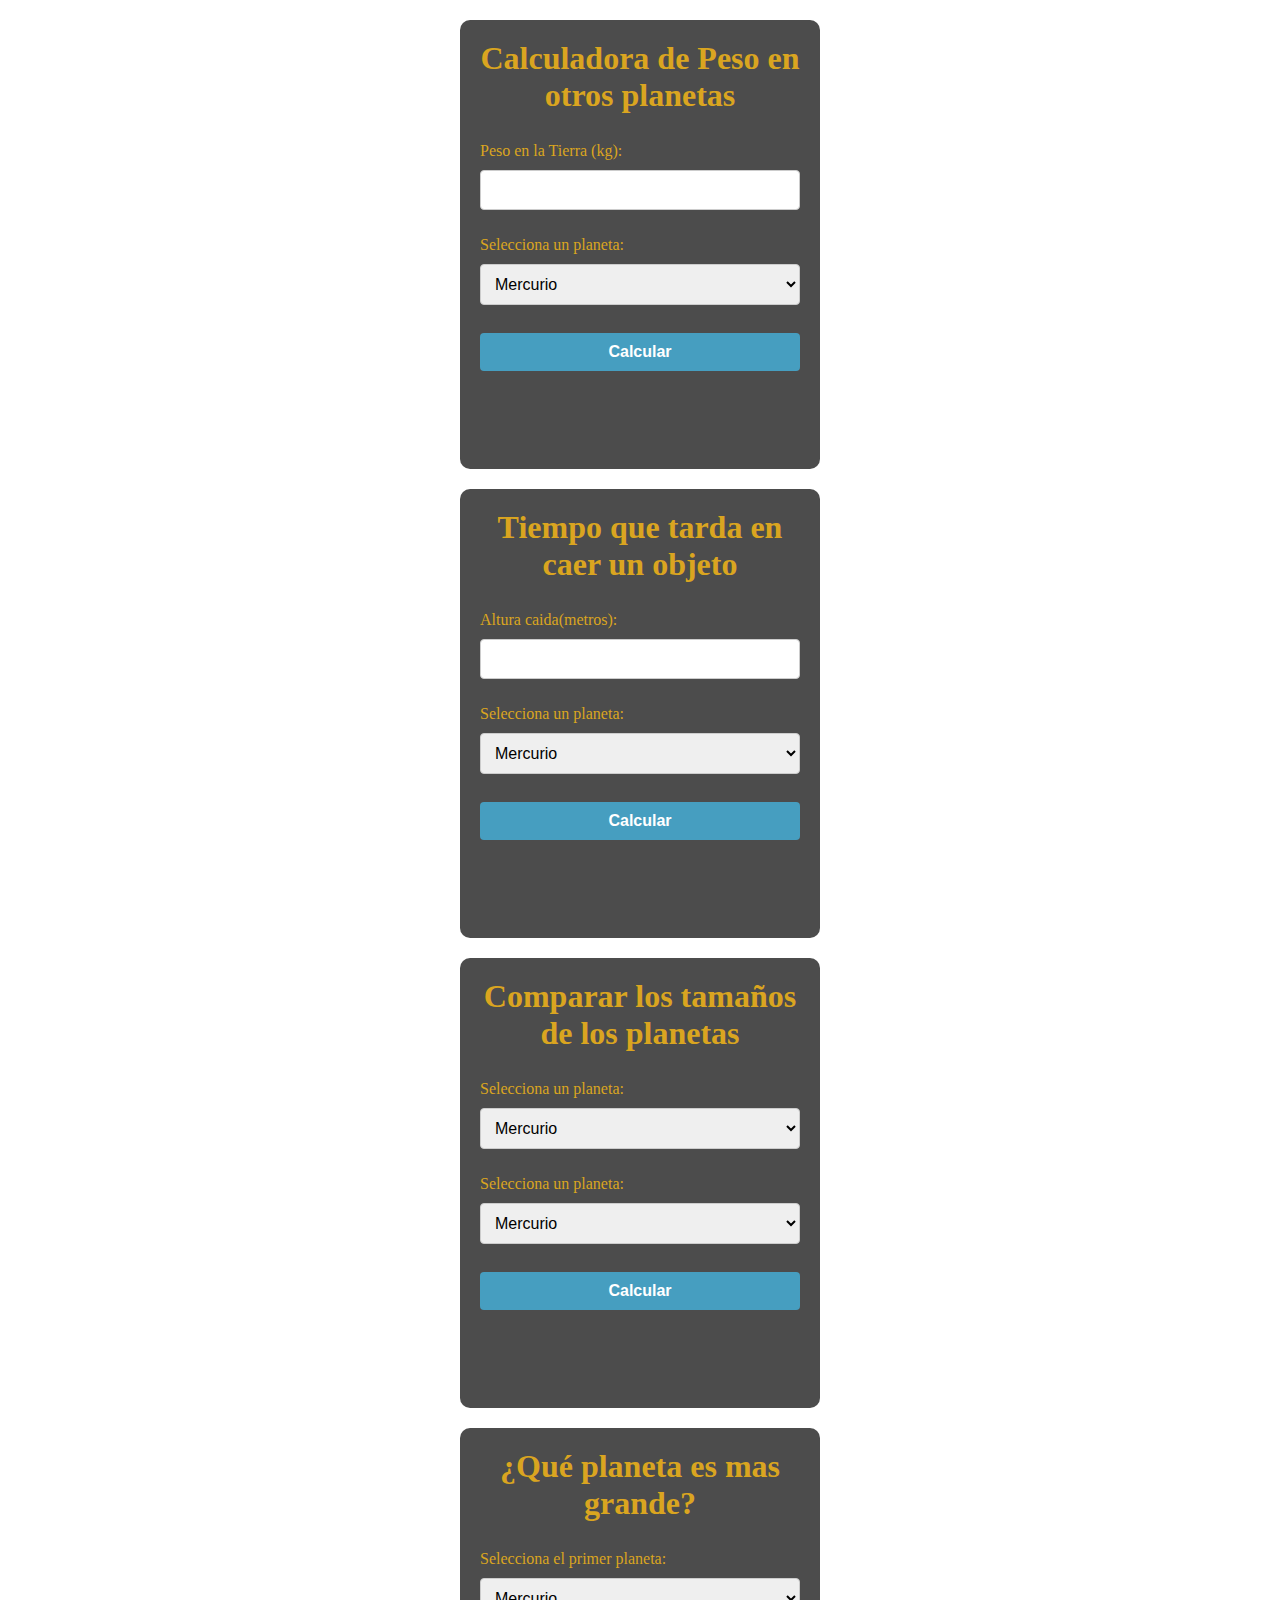
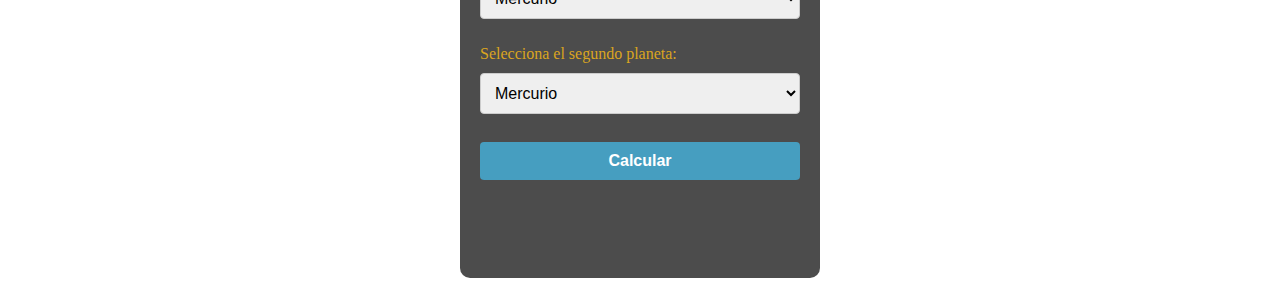
<file: Tarea/peso.html>
<!DOCTYPE html>
<html lang="en">

<head>
    <meta charset="UTF-8">
    <meta name="viewport" content="width=device-width, initial-scale=1.0">
    <title>Calculemos tu peso en otros planetas</title>
    <link rel="stylesheet" href="peso.css">
</head>

<body>
    <section class="container">
        <h1>Calculadora de Peso en otros planetas</h1>
        <form>
            <section class="form-container">
                <label for="pesoTierra">Peso en la Tierra (kg):</label>
                <input type="number" id="pesoTierra">
            </section>
            <section class="form-container">
                <label for="planeta">Selecciona un planeta:</label>
                <select id="planeta">
                    <option value="mercurio">Mercurio</option>
                    <option value="venus">Venus</option>
                    <option value="marte">Marte</option>
                    <option value="jupiter">Júpiter</option>
                    <option value="saturno">Saturno</option>
                    <option value="urano">Urano</option>
                    <option value="neptuno">Neptuno</option>
                    <option value="pluton">Plutón</option>
                </select>
            </section>
            <button id="calcular" type="submit">Calcular</button>
        </form>
        <p id="resultado"></p>
    </section>
		<!-- Funcion 2 -->
		<section class="container">
        <h1>Tiempo que tarda en caer un objeto</h1>
        <form>
            <section class="form-container">
                <label for="alturaCaida">Altura caida(metros):</label>
                <input type="number" id="alturaCaida">
            </section>
            <section class="form-container">
                <label for="planeta-2">Selecciona un planeta:</label>
                <select id="planeta-2">
                    <option value="mercurio">Mercurio</option>
                    <option value="venus">Venus</option>
                    <option value="marte">Marte</option>
                    <option value="jupiter">Júpiter</option>
                    <option value="saturno">Saturno</option>
                    <option value="urano">Urano</option>
                    <option value="neptuno">Neptuno</option>
                    <option value="pluton">Plutón</option>
                </select>
            </section>
            <button id="calcular-2" type="submit">Calcular</button>
        </form>
        <p id="resultado-2"></p>
    </section>
		<!-- Funcion 3 -->
		<section class="container">
        <h1>Comparar los tamaños de los planetas</h1>
        <form>
            <section class="form-container">
                <label for="planeta-3">Selecciona un planeta:</label>
                <select id="planeta-3">
                    <option value="mercurio">Mercurio</option>
                    <option value="venus">Venus</option>
                    <option value="marte">Marte</option>
                    <option value="jupiter">Júpiter</option>
                    <option value="saturno">Saturno</option>
                    <option value="urano">Urano</option>
                    <option value="neptuno">Neptuno</option>
                    <option value="pluton">Plutón</option>
                </select>
            </section>
            <section class="form-container">
                <label for="planeta-4">Selecciona un planeta:</label>
                <select id="planeta-4">
                    <option value="mercurio">Mercurio</option>
                    <option value="venus">Venus</option>
                    <option value="marte">Marte</option>
                    <option value="jupiter">Júpiter</option>
                    <option value="saturno">Saturno</option>
                    <option value="urano">Urano</option>
                    <option value="neptuno">Neptuno</option>
                    <option value="pluton">Plutón</option>
                </select>
            </section>
            <button id="calcular-3" type="submit">Calcular</button>
        </form>
        <p id="resultado-3"></p>
    </section>
		<!-- Funcion 4 -->
		<section class="container">
        <h1>¿Qué planeta es mas grande?</h1>
        <form>
            <section class="form-container">
                <label for="planeta-5">Selecciona el primer planeta:</label>
                <select id="planeta-5">
                    <option value="mercurio">Mercurio</option>
                    <option value="venus">Venus</option>
                    <option value="marte">Marte</option>
                    <option value="jupiter">Júpiter</option>
                    <option value="saturno">Saturno</option>
                    <option value="urano">Urano</option>
                    <option value="neptuno">Neptuno</option>
                    <option value="pluton">Plutón</option>
                </select>
            </section>
            <section class="form-container">
                <label for="planeta-6">Selecciona el segundo planeta:</label>
                <select id="planeta-6">
                    <option value="mercurio">Mercurio</option>
                    <option value="venus">Venus</option>
                    <option value="marte">Marte</option>
                    <option value="jupiter">Júpiter</option>
                    <option value="saturno">Saturno</option>
                    <option value="urano">Urano</option>
                    <option value="neptuno">Neptuno</option>
                    <option value="pluton">Plutón</option>
                </select>
            </section>
            <button id="calcular-4" type="submit">Calcular</button>
        </form>
        <p id="resultado-4"></p>
    </section>
   
    <script src="peso.js"></script>
 
</body>

</html>
</file>
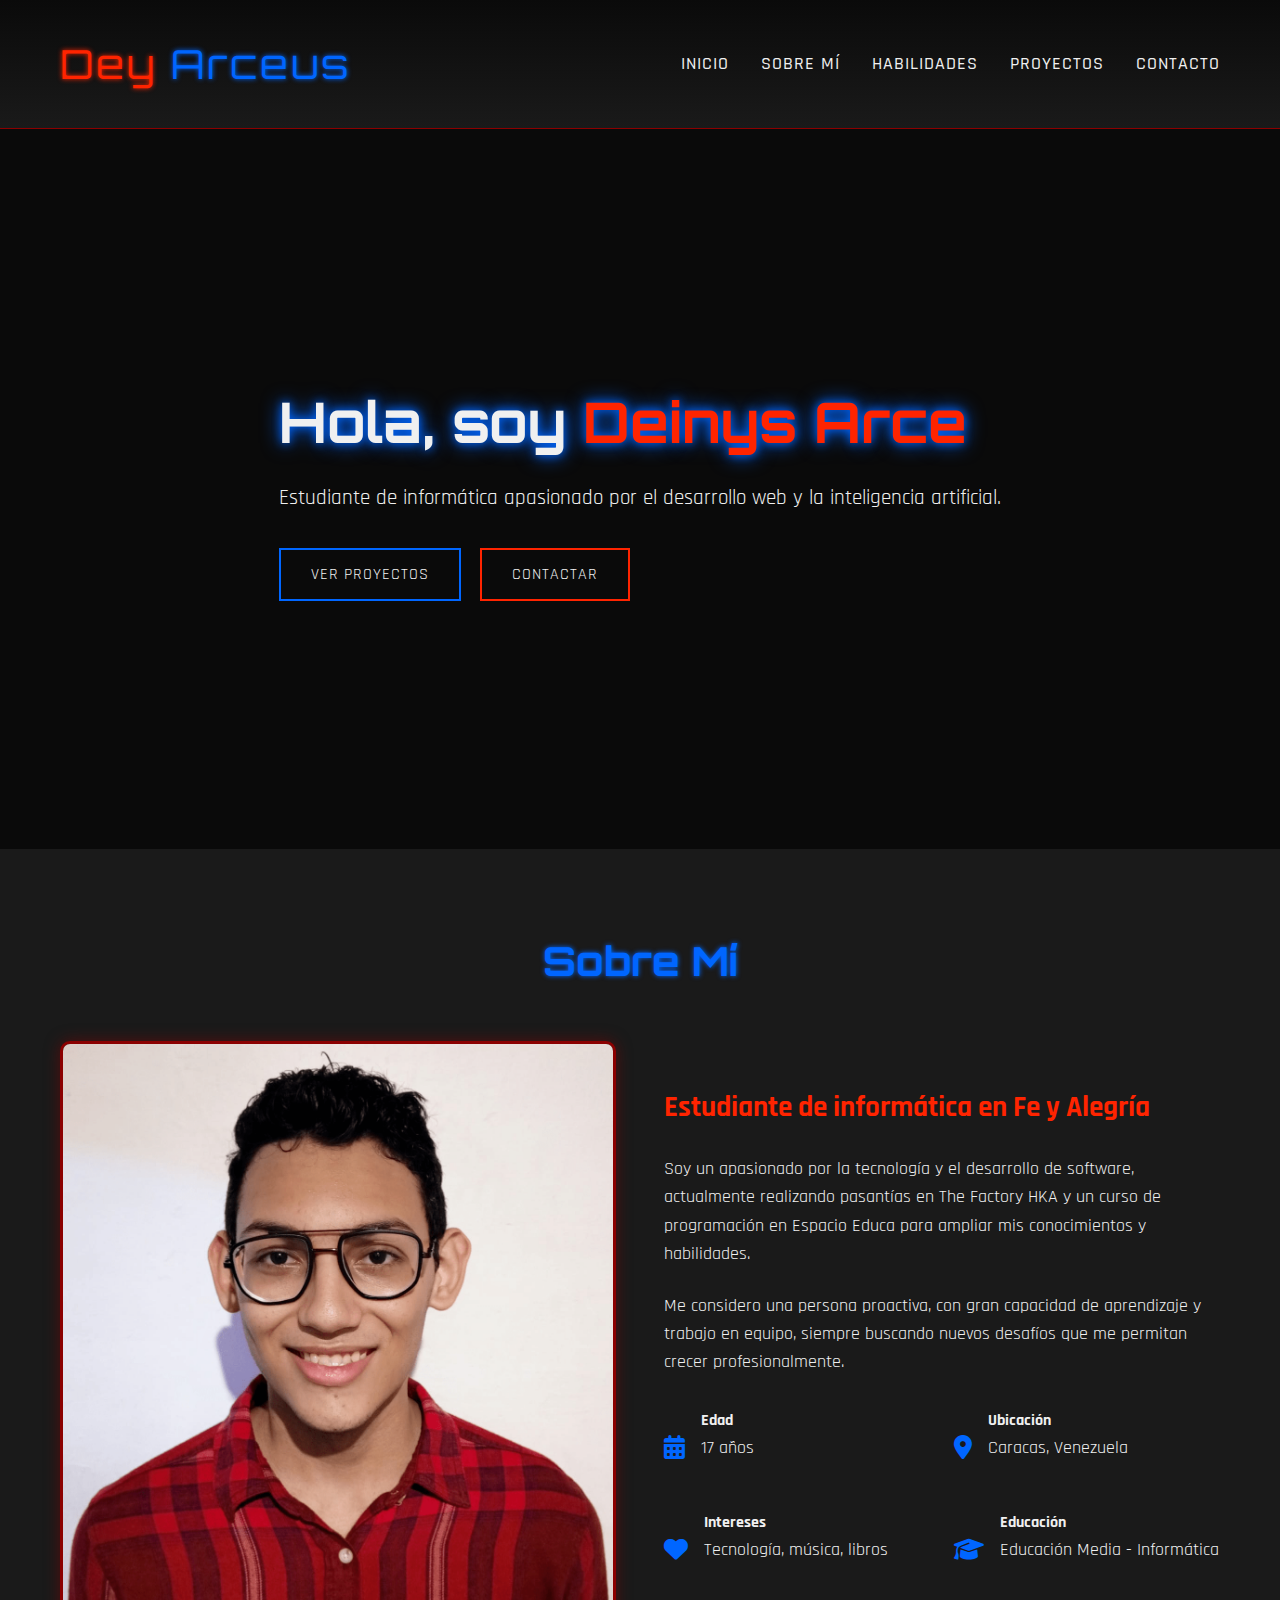
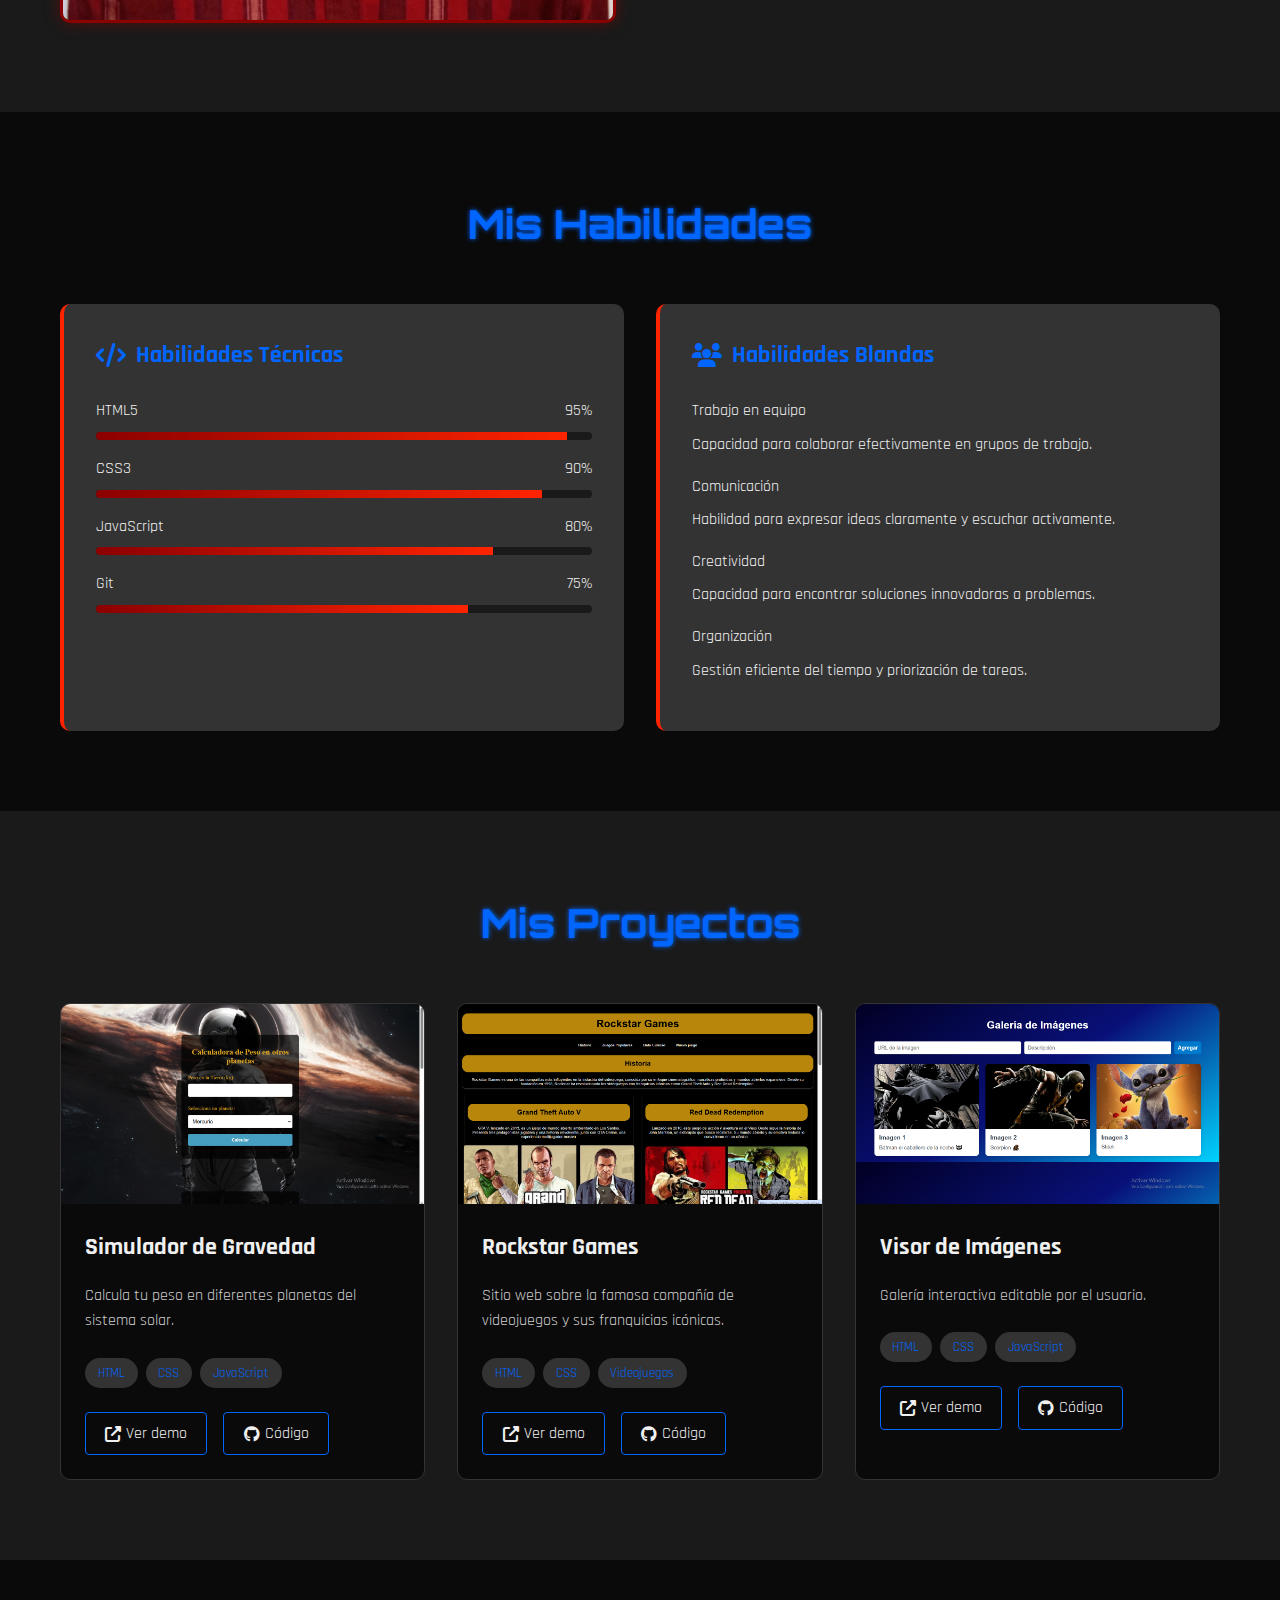
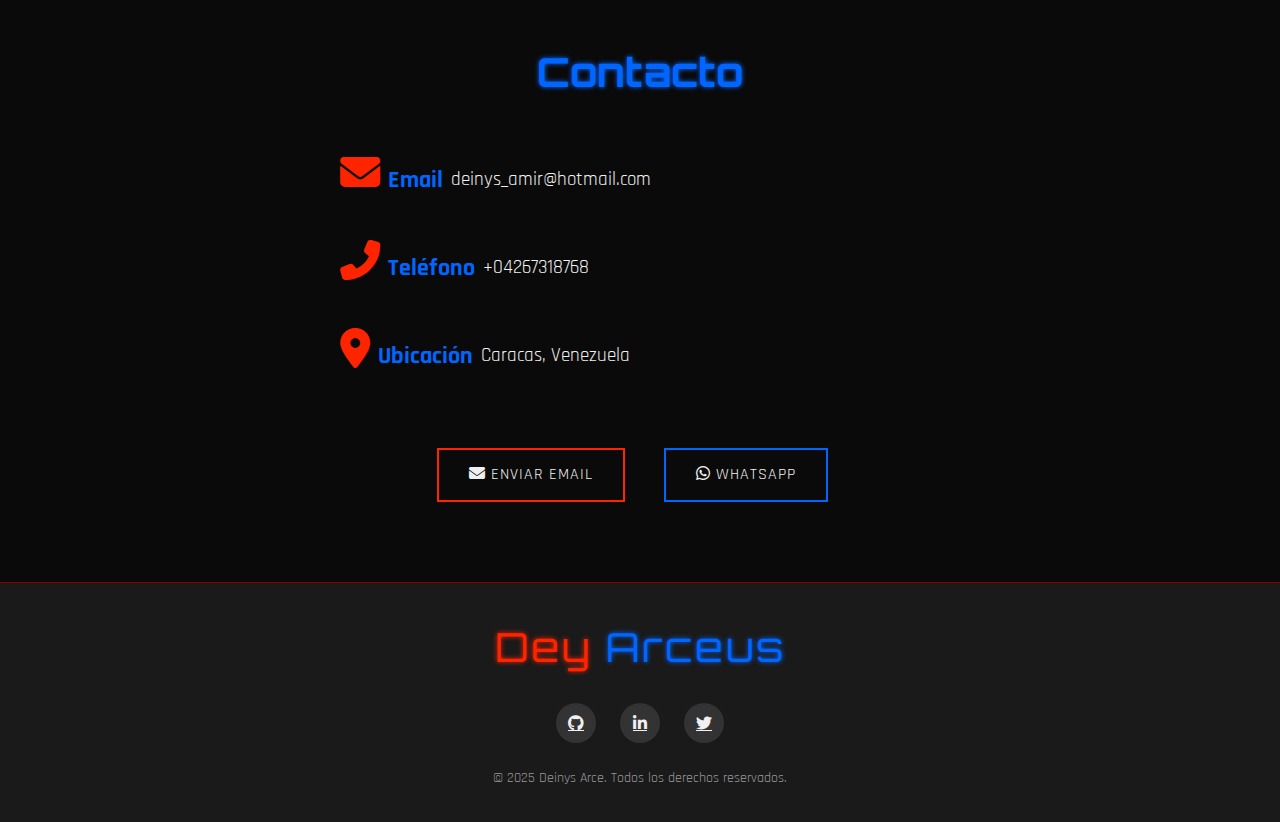
<file: Tarea/Tarea.html>
<!DOCTYPE html>
<html lang="es">
<head>
  <meta charset="UTF-8">
  <meta name="viewport" content="width=device-width, initial-scale=1.0">
  <title>Deinys Arce | Portafolio</title>
  <link rel="stylesheet" href="https://cdnjs.cloudflare.com/ajax/libs/font-awesome/6.4.0/css/all.min.css">
  <link href="https://fonts.googleapis.com/css2?family=Orbitron:wght@400;700&family=Rajdhani:wght@300;500;700&display=swap" rel="stylesheet">
  <link rel="stylesheet" href="Tarea.css">
</head>
<body>
 <!-- Header -->
  <header>
    <div class="contenedor">
      <nav>
        <div class="logo">Dey <span> Arceus</span></div>
        <ul class="menu-principal">
          <li><a href="#inicio">Inicio</a></li>
          <li><a href="#sobre">Sobre mí</a></li>
          <li><a href="#habilidades">Habilidades</a></li>
          <li><a href="#proyectos">Proyectos</a></li>
          <li><a href="#contacto">Contacto</a></li>
        </ul>
      </nav>
    </div>
  </header>

  <!-- Hero Section -->
  <section id="inicio" class="hero">
    <div class="contenedor">
      <div class="hero-contenido">
        <h1>Hola, soy <span>Deinys Arce</span></h1>
        <p>Estudiante de informática apasionado por el desarrollo web y la inteligencia artificial.</p>
        <div class="hero-botones">
          <a href="#proyectos" class="btn">Ver proyectos</a>
          <a href="#contacto" class="btn btn-rojo">Contactar</a>
        </div>
      </div>
    </div>
  </section>

  <!-- Sobre mí -->
  <section id="sobre" class="sobre">
    <div class="contenedor">
      <h2 class="seccion-titulo">Sobre Mí</h2>
      <div class="sobre-contenido">
        <div class="sobre-img">
          <img src="img4.png" alt="Deinys Arce">
        </div>
        <div class="sobre-texto">
          <h3>Estudiante de informática en Fe y Alegría</h3>
          <p>Soy un apasionado por la tecnología y el desarrollo de software, actualmente realizando pasantías en The Factory HKA y un curso de programación en Espacio Educa para ampliar mis conocimientos y habilidades.</p>
          <p>Me considero una persona proactiva, con gran capacidad de aprendizaje y trabajo en equipo, siempre buscando nuevos desafíos que me permitan crecer profesionalmente.</p>
          
          <div class="datos-personales">
            <div class="dato-item">
              <i class="fas fa-calendar-alt"></i>
              <div>
                <h4>Edad</h4>
                <p>17 años</p>
              </div>
            </div>
            <div class="dato-item">
              <i class="fas fa-map-marker-alt"></i>
              <div>
                <h4>Ubicación</h4>
                <p>Caracas, Venezuela</p>
              </div>
            </div>
            <div class="dato-item">
              <i class="fas fa-heart"></i>
              <div>
                <h4>Intereses</h4>
                <p>Tecnología, música, libros</p>
              </div>
            </div>
            <div class="dato-item">
              <i class="fas fa-graduation-cap"></i>
              <div>
                <h4>Educación</h4>
                <p>Educación Media - Informática</p>
              </div>
            </div>
          </div>
        </div>
      </div>
    </div>
  </section>

  <!-- Habilidades -->
  <section id="habilidades" class="habilidades">
    <div class="contenedor">
      <h2 class="seccion-titulo">Mis Habilidades</h2>
      <div class="habilidades-grid">
        <div class="habilidad-card">
          <h3><i class="fas fa-code"></i> Habilidades Técnicas</h3>
          <div class="habilidad-item">
            <div class="habilidad-nombre">
              <span>HTML5</span>
              <span>95%</span>
            </div>
            <div class="barra-progreso">
              <div class="progreso" style="width: 95%"></div>
            </div>
          </div>
          <div class="habilidad-item">
            <div class="habilidad-nombre">
              <span>CSS3</span>
              <span>90%</span>
            </div>
            <div class="barra-progreso">
              <div class="progreso" style="width: 90%"></div>
            </div>
          </div>
          <div class="habilidad-item">
            <div class="habilidad-nombre">
              <span>JavaScript</span>
              <span>80%</span>
            </div>
            <div class="barra-progreso">
              <div class="progreso" style="width: 80%"></div>
            </div>
          </div>
          <div class="habilidad-item">
            <div class="habilidad-nombre">
              <span>Git</span>
              <span>75%</span>
            </div>
            <div class="barra-progreso">
              <div class="progreso" style="width: 75%"></div>
            </div>
          </div>
        </div>
        
        <div class="habilidad-card">
          <h3><i class="fas fa-users"></i> Habilidades Blandas</h3>
          <div class="habilidad-item">
            <div class="habilidad-nombre">
              <span>Trabajo en equipo</span>
            </div>
            <p>Capacidad para colaborar efectivamente en grupos de trabajo.</p>
          </div>
          <div class="habilidad-item">
            <div class="habilidad-nombre">
              <span>Comunicación</span>
            </div>
            <p>Habilidad para expresar ideas claramente y escuchar activamente.</p>
          </div>
          <div class="habilidad-item">
            <div class="habilidad-nombre">
              <span>Creatividad</span>
            </div>
            <p>Capacidad para encontrar soluciones innovadoras a problemas.</p>
          </div>
          <div class="habilidad-item">
            <div class="habilidad-nombre">
              <span>Organización</span>
            </div>
            <p>Gestión eficiente del tiempo y priorización de tareas.</p>
          </div>
        </div>
      </div>
    </div>
  </section>

  <!-- Proyectos -->
  <section id="proyectos" class="proyectos">
    <div class="contenedor">
      <h2 class="seccion-titulo">Mis Proyectos</h2>
      <div class="proyectos-grid">
        <div class="proyecto-card">
          <div class="proyecto-img">
            <img src="img.png" alt="Simulador de Gravedad">
          </div>
          <div class="proyecto-info">
            <h3>Simulador de Gravedad</h3>
            <p>Calcula tu peso en diferentes planetas del sistema solar.</p>
            <div class="proyecto-tags">
              <span class="tag">HTML</span>
              <span class="tag">CSS</span>
              <span class="tag">JavaScript</span>
            </div>
            <div class="proyecto-enlaces">
              <a href="https://damian194302.github.io/Tarea/peso.html" target="_blank"><i class="fas fa-external-link-alt"></i> Ver demo</a>
              <a href="https://github.com/Damian194302/Damian194302.github.io/blob/main/Tarea/peso.html" target="_blank"><i class="fab fa-github"></i> Código</a>
            </div>
          </div>
        </div>
        
       
<div class="proyecto-card">
  <div class="proyecto-img">
    <img src="img2.png" alt="Historia de Rockstar Games">
  </div>
  <div class="proyecto-info">
    <h3>Rockstar Games</h3>
    <p>Sitio web sobre la famosa compañía de videojuegos y sus franquicias icónicas.</p>
    <div class="proyecto-tags">
      <span class="tag">HTML</span>
      <span class="tag">CSS</span>
      <span class="tag">Videojuegos</span>
    </div>
    <div class="proyecto-enlaces">
      <a href="https://damian194302.github.io/Tarea/Rockstar.html" target="_blank"><i class="fas fa-external-link-alt"></i> Ver demo</a>
      <a href="https://github.com/Damian194302/Damian194302.github.io/blob/main/Tarea/rockstar.html" target="_blank"><i class="fab fa-github"></i> Código</a>
    </div>
  </div>
</div>
        
        <div class="proyecto-card">
          <div class="proyecto-img">
            <img src="img3.png" alt="Galería de Imágenes">
          </div>
          <div class="proyecto-info">
            <h3>Visor de Imágenes</h3>
            <p>Galería interactiva editable por el usuario.</p>
            <div class="proyecto-tags">
              <span class="tag">HTML</span>
              <span class="tag">CSS</span>
              <span class="tag">JavaScript</span>
            </div>
            <div class="proyecto-enlaces">
              <a href="https://damian194302.github.io/Tarea/fotos.html" target="_blank"><i class="fas fa-external-link-alt"></i> Ver demo</a>
              <a href="https://github.com/Damian194302/Damian194302.github.io/blob/main/Tarea/fotos.html" target="_blank"><i class="fab fa-github"></i> Código</a>
            </div>
          </div>
        </div>
      </div>
    </div>
  </section>

  <!-- Contacto -->
  <section id="contacto" class="contacto">
    <div class="contenedor">
      <h2 class="seccion-titulo">Contacto</h2>
      <div class="contacto-info">
        <div class="info-item">
          <i class="fas fa-envelope"></i>
          <h3>Email</h3>
          <a href="mailto:deinys_amir@hotmail.com">deinys_amir@hotmail.com</a>
        </div>
        <div class="info-item">
          <i class="fas fa-phone-alt"></i>
          <h3>Teléfono</h3>
          <a href="tel:+04267318768">+04267318768</a>
        </div>
        <div class="info-item">
          <i class="fas fa-map-marker-alt"></i>
          <h3>Ubicación</h3>
          <p>Caracas, Venezuela</p>
        </div>
        <div class="botones-contacto">
          <a href="mailto:deinys_amir@hotmail.com" class="btn btn-rojo">
            <i class="fas fa-envelope"></i> Enviar Email
          </a>
          <a href="https://wa.me/4267318768" class="btn">
            <i class="fab fa-whatsapp"></i> WhatsApp
          </a>
        </div>
      </div>
    </div>
  </section>
  
  <!-- Footer -->
  <footer>
    <div class="contenedor">
      <div class="footer-contenido">
        <div class="logo">Dey <span> Arceus</span></div>
        <div class="redes-sociales">
          <a href="https://github.com/Damian194302" aria-label="GitHub"><i class="fab fa-github"></i></a>
          <a href="#" aria-label="LinkedIn"><i class="fab fa-linkedin-in"></i></a>
          <a href="#" aria-label="Twitter"><i class="fab fa-twitter"></i></a>
        </div>
        <p class="copyright">© <span id="year">2025</span> Deinys Arce. Todos los derechos reservados.</p>
      </div>
    </div>
  </footer>
  <script href="Tarea.js"></script>
</body>
</html>
</file>
<file: Tarea/styles.css>
/* Estilos CSS (puedes personalizarlos según tus preferencias) */
body {
  font-family: 'Segoe UI', Tahoma, Geneva, Verdana, sans-serif;
  background: linear-gradient(120deg, #fff7e6, #ffe0cc);
  color: #333;
  margin: 0;
  padding: 0;
}


.container {
  max-width: 620px;
  margin: 40px auto;
  padding: 30px 25px;
  background-color: #fffdfa;
  border-radius: 12px;
  box-shadow: 0 6px 15px rgb(254, 106, 69);
}

.container h1 {
  text-align: center;
  color: #ba1e1e;
  margin-bottom: 30px;
}

.input-group {
  margin-bottom: 20px;
}

.input-group label {
  display: block;
  font-weight: 600;
  margin-bottom: 8px;
  color: #5a3e2b;
}

.input-group input {
  width: 90%;
  padding: 12px;
  font-size: 16px;
  border: 1.5px solid #e2c2a8;
  border-radius: 6px;
  transition: border-color 0.3s ease;
}

.btn_generar {
  background-color: #d94a38;
  color: #fff;
  border: none;
  padding: 14px 28px;
  font-size: 17px;
  border-radius: 8px;
  cursor: pointer;
  display: block;
  margin: 20px auto 0;
}

.btn_generar:hover {
  background-color: #a93528;
}

.curriculum {
  margin: 40px auto 0;
  max-width: 700px;
  background-color: #fff8f0;
  padding: 25px;
  border-radius: 10px;
  font-size: 18px;
  line-height: 1.7;
  box-shadow: 0 5px 10px #e25c3c;
}

.texto-añadido {
  color: #d16b1f;
  font-weight: bold;
}
</file>
<file: nuevo1.css>
body{

  background: rgb(40,142,183);
  background: radial-gradient(circle, rgba(40,142,183,1) 50%, rgba(252,117,23,1) 100%);
   }
   p{
   color:#b4b6b7 ; 
   }
   h1,strong,em{
   color:#D4AF37;
   }
   p:first-of-type::first-letter {
    font-size: 100px;
    font-weight: bold;
    color:#D4AF37;
	
}
a{
	text-decoration:none;
	color:#D4AF37;
}
</file>
<file: nuevo2.css>
@media ( min-width: 1200px ){
	h1,#pie{
		text-align: center;
	}
}
@media (min-width: 800px) and (max-width: 1199px) {
	h1,#pie{
		text-align: center;
	}
}
.conteiner{
	width: 75vw;
	max-width: 1000px;
	min-width: 320px;
	margin:auto;
	}
img{
	width: 100%;
	border-radius: 15px;
	box-shadow: 0px 3px 5px rgba(15, 15, 15,.5)
}
.video{
	width: 75vw;
	max-width: 1000px;
	min-width: 320px;
	margin:auto;
}

iframe{
    width: 100%;
	border-radius: 15px;
	box-shadow: 0px 3px 5px rgba(15, 15, 15,.5)
}	

.tamañodeletra{
	max-width: 700px;
	width: 100%;
	padding: 45px 20px;
	
}
h1 {
	text-align: center;
	font-size: clamp(3rem, 5vw, 5rem);
}
</file>
<file: Proyecto/estilos.css>
:root {
  --primary-color: #2563eb;
  --secondary-color: #3b82f6;
  --danger-color: #dc2626;
  --success-color: #16a34a;
  --warning-color: #d97706;
  --text-color: #1e293b;
  --bg-color: #f8fafc;
  --border-color: #e2e8f0;
}

body {
  font-family: 'Segoe UI', Tahoma, Geneva, Verdana, sans-serif;
  background-color: var(--bg-color);
  margin: 0;
  padding: 2rem;
  display: flex;
  flex-direction: column;
  align-items: center;
  min-height: 100vh;
  color: var(--text-color);
  line-height: 1.6;
}

header {
  text-align: center;
  margin-bottom: 2rem;
  width: 100%;
}

header h1 {
  color: var(--primary-color);
  margin-bottom: 0.5rem;
}

.subtitle {
  color: #64748b;
  font-size: 1.1rem;
}

main {
  width: 100%;
  max-width: 1200px;
}

.table-container {
  overflow-x: auto;
  margin-bottom: 1.5rem;
  box-shadow: 0 4px 6px -1px rgba(0, 0, 0, 0.1);
  border-radius: 0.5rem;
}

table {
  width: 100%;
  border-collapse: collapse;
  background-color: white;
  border-radius: 0.5rem;
  overflow: hidden;
}

th, td {
  border: 1px solid var(--border-color);
  padding: 12px;
  text-align: left;
}

th {
  background-color: #f1f5f9;
  font-weight: 600;
  text-align: center;
}

input[type="text"],
input[type="number"],
input[type="date"],
input[type="file"] {
  width: 100%;
  padding: 8px;
  box-sizing: border-box;
  border: 1px solid var(--border-color);
  border-radius: 4px;
  transition: border-color 0.3s;
}

input[type="text"]:focus,
input[type="number"]:focus,
input[type="date"]:focus {
  outline: none;
  border-color: var(--primary-color);
  box-shadow: 0 0 0 2px rgba(37, 99, 235, 0.2);
}

.controls {
  display: flex;
  gap: 1rem;
  margin: 1.5rem 0;
  flex-wrap: wrap;
}

button {
  padding: 10px 20px;
  font-size: 16px;
  border: none;
  border-radius: 6px;
  cursor: pointer;
  transition: all 0.3s;
  display: flex;
  align-items: center;
  gap: 0.5rem;
}

.btn-primary {
  background-color: var(--primary-color);
  color: white;
}

.btn-primary:hover {
  background-color: var(--secondary-color);
}

.btn-secondary {
  background-color: #e2e8f0;
  color: var(--text-color);
}

.btn-secondary:hover {
  background-color: #cbd5e1;
}

#totales {
  margin-top: 20px;
  font-weight: bold;
  text-align: right;
  padding: 12px;
  background-color: #f8fafc;
  border-radius: 6px;
}

.rojo {
  color: var(--danger-color);
}

.azul {
  color: var(--primary-color);
}

.notificacion {
  position: fixed;
  bottom: 20px;
  right: 20px;
  padding: 12px 24px;
  border-radius: 6px;
  background-color: var(--primary-color);
  color: white;
  box-shadow: 0 4px 6px -1px rgba(0, 0, 0, 0.1);
  transform: translateY(100px);
  opacity: 0;
  transition: all 0.3s;
  z-index: 1000;
}

.notificacion.mostrar {
  transform: translateY(0);
  opacity: 1;
}

.notificacion.error {
  background-color: var(--danger-color);
}

.notificacion.exito {
  background-color: var(--success-color);
}

/* Estilos para accesibilidad */
[aria-invalid="true"] {
  border-color: var(--danger-color) !important;
}

[aria-invalid="true"]:focus {
  box-shadow: 0 0 0 2px rgba(220, 38, 38, 0.2) !important;
}

/* Responsive */
@media (max-width: 768px) {
  body {
    padding: 1rem;
  }
  
  th, td {
    padding: 8px;
    font-size: 14px;
  }
  
  button {
    padding: 8px 16px;
    font-size: 14px;
  }
}
</file>
<file: Tarea/peso.css>
body {
  font-family: serif;
  background: url('https://img.goodfon.com/original/1366x768/8/59/skafandr-astronavt-kosmonavt-chiornaia-dyra.jpg') no-repeat center center fixed;
  -webkit-background-size: cover;
  -moz-background-size: cover;
  -o-background-size: cover;
  background-size: cover; /* Cambiado de 'auto' a 'cover' para mejor visualización */
  color: goldenrod;
  margin: 0;
  padding: 0;
}

h1 {
  margin: 0 0 20px 0; /* Más específico que solo margin-bottom */
}

form {
  display: flex;
  flex-direction: column;
  align-items: center;
  width: 100%; /* Asegurar que ocupe todo el ancho disponible */
}

/* Agrupar selectores similares */
select, input, button {
  box-sizing: border-box;
  width: 100%;
  padding: 10px;
  margin: 10px 0;
  font-size: 16px;
}

select, input {
  border: 1px solid #ccc;
  border-radius: 4px;
}

button {
  background-color: #469ec0;
  color: white;
  cursor: pointer;
  font-weight: bold;
  border: none;
  border-radius: 4px;
  transition: background-color 0.3s ease; /* Mover transition aquí para mejor rendimiento */
}

button:hover {
  background-color: #457fa0;
}

.main {
  display: flex;
  flex-direction: row;
  justify-content: center;
  align-items: center;
  flex-wrap: wrap; /* Para mejor responsividad */
}

.container {
  background-color: rgba(0, 0, 0, 0.7);
  padding: 20px;
  border-radius: 10px;
  width: 320px;
  margin: 20px auto; /* Reducir margen superior para mejor visualización */
  text-align: center;
}

.form-container {
  display: flex;
  flex-direction: column;
  align-items: flex-start; /* Más específico que 'start' */
  width: 100%;
  margin: 8px 0;
}

#resultado, 
#resultado-2, 
#resultado-3, 
#resultado-4 {
  margin-top: 20px;
  font-size: 1.2em;
  min-height: 1.5em; /* Evitar saltos de layout cuando no hay contenido */
}
</file>
<file: Tarea/Tarea.css>
:root {
      --negro: #0a0a0a;
      --rojo-oscuro: #8b0000;
      --escarlata: #ff2400;
      --azul-electrico: #0066ff;
      --gris-oscuro: #1a1a1a;
      --gris-medio: #333333;
      --blanco: #f0f0f0;
      --sombra-neon: 0 0 10px var(--azul-electrico), 0 0 20px var(--azul-electrico);
    }

    * {
      margin: 0;
      padding: 0;
      box-sizing: border-box;
    }

    body {
      font-family: 'Rajdhani', sans-serif;
      background-color: var(--negro);
      color: var(--blanco);
      line-height: 1.6;
      overflow-x: hidden;
    }

    .contenedor {
      max-width: 1200px;
      margin: 0 auto;
      padding: 0 20px;
    }

    /* Header */
    header {
      background: linear-gradient(to bottom, var(--negro), var(--gris-oscuro));
      padding: 2rem 0;
      border-bottom: 1px solid var(--rojo-oscuro);
      position: relative;
    }

    .logo {
      font-family: 'Orbitron', sans-serif;
      font-size: 2.5rem;
      color: var(--escarlata);
      text-shadow: 0 0 5px var(--escarlata);
      letter-spacing: 3px;
    }

    .logo span {
      color: var(--azul-electrico);
      text-shadow: 0 0 5px var(--azul-electrico);
    }

    nav {
      display: flex;
      justify-content: space-between;
      align-items: center;
    }

    .menu-principal {
      display: flex;
      list-style: none;
    }

    .menu-principal li {
      margin-left: 2rem;
    }

    .menu-principal a {
      color: var(--blanco);
      text-decoration: none;
      font-weight: 500;
      font-size: 1.1rem;
      text-transform: uppercase;
      letter-spacing: 1px;
      position: relative;
      transition: all 0.3s ease;
    }

    .menu-principal a:hover {
      color: var(--escarlata);
    }

    .menu-principal a::after {
      content: '';
      position: absolute;
      width: 0;
      height: 2px;
      background: var(--azul-electrico);
      bottom: -5px;
      left: 0;
      transition: width 0.3s ease;
    }

    .menu-principal a:hover::after {
      width: 100%;
    }

    /* Hero Section */
    .hero {
      height: 80vh;
      display: flex;
      align-items: center;
      background: url('https://images.unsplash.com/photo-1531297484001-80022131f5a1?ixlib=rb-4.0.3&ixid=M3wxMjA3fDB8MHxwaG90by1wYWdlfHx8fGVufDB8fHx8fA%3D%3D&auto=format&fit=crop&w=1520&q=80') no-repeat center center/cover;
      position: relative;
    }

    .hero::before {
      content: '';
      position: absolute;
      top: 0;
      left: 0;
      width: 100%;
      height: 100%;
      background: rgba(10, 10, 10, 0.7);
    }

    .hero-contenido {
      position: relative;
      z-index: 1;
      max-width: 800px;
    }

    .hero h1 {
      font-family: 'Orbitron', sans-serif;
      font-size: 3.5rem;
      margin-bottom: 1rem;
      color: var(--blanco);
      text-shadow: var(--sombra-neon);
    }

    .hero h1 span {
      color: var(--escarlata);
    }

    .hero p {
      font-size: 1.3rem;
      margin-bottom: 2rem;
      color: var(--blanco);
    }

    .btn {
      display: inline-block;
      padding: 12px 30px;
      background: transparent;
      color: var(--blanco);
      border: 2px solid var(--azul-electrico);
      font-size: 1rem;
      text-transform: uppercase;
      letter-spacing: 1px;
      text-decoration: none;
      transition: all 0.3s ease;
      margin-right: 15px;
    }

    .btn:hover {
      background: var(--azul-electrico);
      color: var(--negro);
      box-shadow: var(--sombra-neon);
    }

    .btn-rojo {
      border-color: var(--escarlata);
    }

    .btn-rojo:hover {
      background: var(--escarlata);
      box-shadow: 0 0 10px var(--escarlata), 0 0 20px var(--escarlata);
    }

    /* Sobre mí */
    .sobre {
      padding: 5rem 0;
      background-color: var(--gris-oscuro);
    }

    .seccion-titulo {
      font-family: 'Orbitron', sans-serif;
      font-size: 2.5rem;
      text-align: center;
      margin-bottom: 3rem;
      color: var(--azul-electrico);
      text-shadow: 0 0 5px var(--azul-electrico);
    }

    .sobre-contenido {
      display: flex;
      align-items: center;
      gap: 3rem;
    }

    .sobre-img {
      flex: 1;
      position: relative;
    }

    .sobre-img img {
      width: 100%;
      border-radius: 10px;
      border: 3px solid var(--rojo-oscuro);
      box-shadow: 0 0 15px rgba(139, 0, 0, 0.5);
    }

    .sobre-texto {
      flex: 1;
    }

    .sobre-texto h3 {
      font-size: 1.8rem;
      margin-bottom: 1.5rem;
      color: var(--escarlata);
    }

    .sobre-texto p {
      margin-bottom: 1.5rem;
      font-size: 1.1rem;
    }

    .datos-personales {
      display: grid;
      grid-template-columns: repeat(2, 1fr);
      gap: 1.5rem;
      margin-top: 2rem;
    }

    .dato-item {
      display: flex;
      align-items: center;
    }

    .dato-item i {
      color: var(--azul-electrico);
      font-size: 1.5rem;
      margin-right: 1rem;
    }

    /* Habilidades */
    .habilidades {
      padding: 5rem 0;
      background-color: var(--negro);
    }

    .habilidades-grid {
      display: grid;
      grid-template-columns: repeat(auto-fit, minmax(300px, 1fr));
      gap: 2rem;
    }

    .habilidad-card {
      background-color: var(--gris-medio);
      padding: 2rem;
      border-radius: 10px;
      border-left: 4px solid var(--escarlata);
      transition: all 0.3s ease;
    }

    .habilidad-card:hover {
      transform: translateY(-10px);
      box-shadow: 0 10px 20px rgba(255, 36, 0, 0.2);
    }

    .habilidad-card h3 {
      font-size: 1.5rem;
      margin-bottom: 1.5rem;
      color: var(--azul-electrico);
      display: flex;
      align-items: center;
    }

    .habilidad-card h3 i {
      margin-right: 10px;
    }

    .habilidad-item {
      margin-bottom: 1rem;
    }

    .habilidad-nombre {
      display: flex;
      justify-content: space-between;
      margin-bottom: 0.5rem;
    }

    .barra-progreso {
      height: 8px;
      background-color: var(--gris-oscuro);
      border-radius: 4px;
      overflow: hidden;
    }

    .progreso {
      height: 100%;
      background: linear-gradient(to right, var(--rojo-oscuro), var(--escarlata));
    }

    /* Proyectos */
    .proyectos {
      padding: 5rem 0;
      background-color: var(--gris-oscuro);
    }

    .proyectos-grid {
      display: grid;
      grid-template-columns: repeat(auto-fill, minmax(350px, 1fr));
      gap: 2rem;
    }

    .proyecto-card {
      background-color: var(--negro);
      border-radius: 10px;
      overflow: hidden;
      border: 1px solid var(--gris-medio);
      transition: all 0.3s ease;
      position: relative;
    }

    .proyecto-card:hover {
      transform: translateY(-10px);
      box-shadow: 0 10px 30px rgba(0, 102, 255, 0.3);
    }

    .proyecto-img {
      height: 200px;
      overflow: hidden;
    }

    .proyecto-img img {
      width: 100%;
      height: 100%;
      object-fit: cover;
      transition: transform 0.5s ease;
    }

    .proyecto-card:hover .proyecto-img img {
      transform: scale(1.1);
    }

    .proyecto-info {
      padding: 1.5rem;
    }

    .proyecto-info h3 {
      font-size: 1.5rem;
      margin-bottom: 1rem;
      color: var(--blanco);
    }

    .proyecto-info p {
      margin-bottom: 1.5rem;
      color: #ccc;
    }

    .proyecto-tags {
      display: flex;
      flex-wrap: wrap;
      gap: 0.5rem;
      margin-bottom: 1.5rem;
    }

    .tag {
      background-color: var(--gris-medio);
      color: var(--azul-electrico);
      padding: 0.3rem 0.8rem;
      border-radius: 20px;
      font-size: 0.8rem;
    }

    .proyecto-enlaces {
      display: flex;
      gap: 1rem;
    }

    .proyecto-enlaces a {
      display: inline-flex;
      align-items: center;
      padding: 0.5rem 1.2rem;
      background-color: transparent;
      color: var(--blanco);
      border: 1px solid var(--azul-electrico);
      border-radius: 4px;
      text-decoration: none;
      transition: all 0.3s ease;
    }

    .proyecto-enlaces a:hover {
      background-color: var(--azul-electrico);
      color: var(--negro);
    }

    .proyecto-enlaces a i {
      margin-right: 5px;
    }

    /* Contacto */
    .contacto {
      padding: 5rem 0;
      background-color: var(--negro);
      text-align: center;
    }

    .contacto-info {
      max-width: 600px;
      margin: 0 auto;
      display: flex;
      flex-direction: column;
      gap: 2rem;
    }

    .info-item {
      display: flex;
      flex-direction: row;
      align-items: center;
      gap: 0.5rem;
    }

    .info-item i {
      font-size: 2.5rem;
      color: var(--escarlata);
      margin-bottom: 1rem;
    }

    .info-item h3 {
      font-size: 1.5rem;
      color: var(--azul-electrico);
    }

    .info-item p, .info-item a {
      font-size: 1.2rem;
      color: var(--blanco);
      text-decoration: none;
      transition: color 0.3s ease;
    }

    .info-item a:hover {
      color: var(--azul-electrico);
      text-decoration: underline;
    }

    .botones-contacto {
      display: flex;
      justify-content: center;
      gap: 1.5rem;
      margin-top: 2rem;
    }

    /* Footer */
    footer {
      background-color: var(--gris-oscuro);
      padding: 2rem 0;
      text-align: center;
      border-top: 1px solid var(--rojo-oscuro);
    }

    .footer-contenido {
      display: flex;
      flex-direction: column;
      align-items: center;
      gap: 1.5rem;
    }

    .redes-sociales {
      display: flex;
      gap: 1.5rem;
    }

    .redes-sociales a {
      display: flex;
      align-items: center;
      justify-content: center;
      width: 40px;
      height: 40px;
      background-color: var(--gris-medio);
      color: var(--blanco);
      border-radius: 50%;
      transition: all 0.3s ease;
    }

    .redes-sociales a:hover {
      background-color: var(--escarlata);
      transform: translateY(-5px);
    }

    .copyright {
      color: #999;
      font-size: 0.9rem;
    }

    /* Responsive */
    @media (max-width: 992px) {
      .sobre-contenido {
        flex-direction: column;
      }
    }

    @media (max-width: 768px) {
      .hero h1 {
        font-size: 2.5rem;
      }
      
      .menu-principal {
        display: none;
      }
      
      .proyectos-grid {
        grid-template-columns: 1fr;
      }

      .botones-contacto {
        flex-direction: column;
        align-items: center;
      }
    }
</file>
